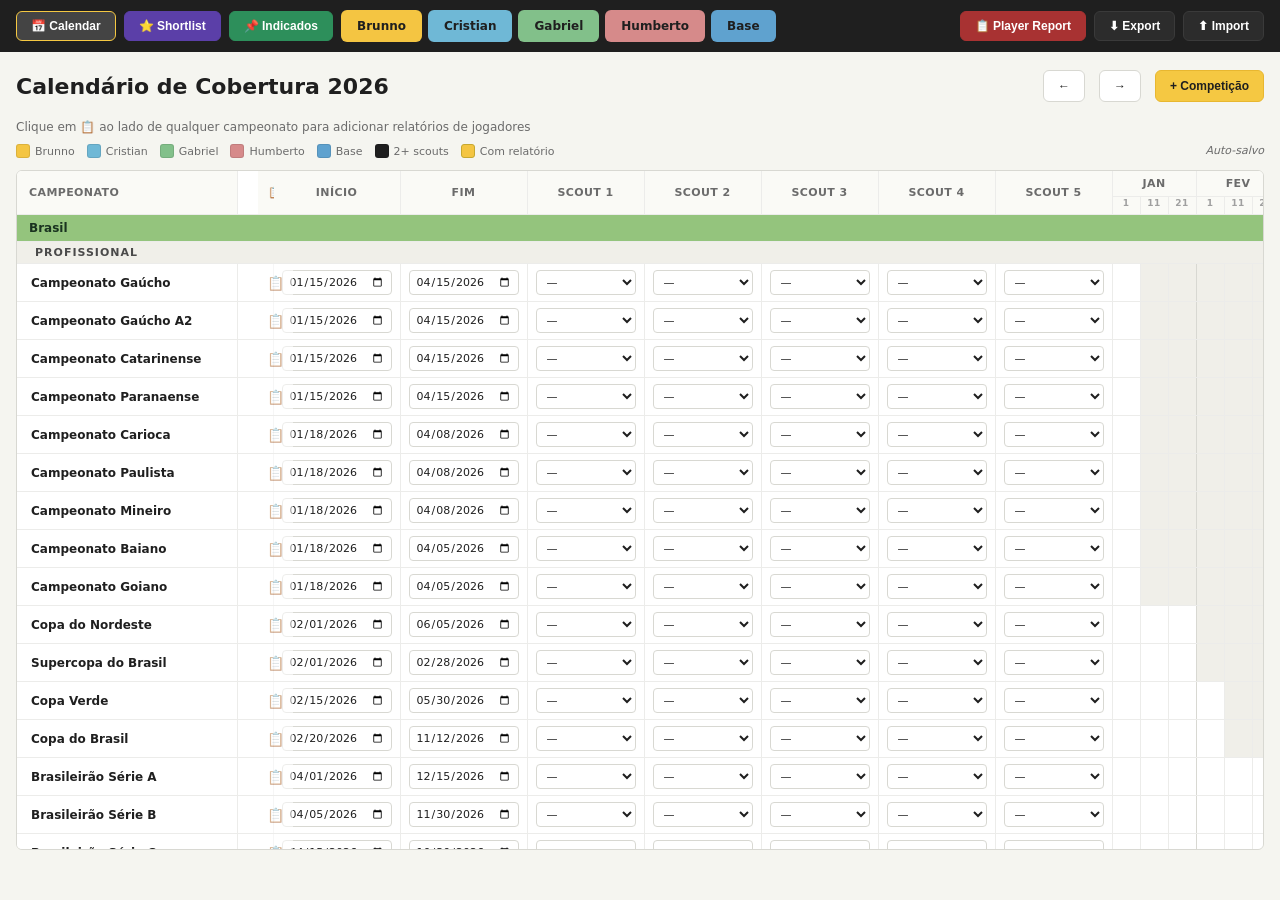
<file: index.html>
<!DOCTYPE html>
<html lang="pt-BR">
<head>
<meta charset="UTF-8">
<meta name="viewport" content="width=device-width, initial-scale=1.0">
<title>Scout System 2026 — Calendário de Cobertura</title>
<style>
  * { margin: 0; padding: 0; box-sizing: border-box; }
  :root {
    --bg: #f5f5f0;
    --paper: #ffffff;
    --ink: #1f1f1f;
    --ink-dim: #6b6b6b;
    --line: #d8d8d2;
    --line-soft: #ececea;
    --accent: #f5c842;
    --accent-2: #e8b730;
    --group-brasil: #94c47d;
    --group-base:   #6ec1a8;
    --group-sul:    #f3b97a;
    --group-mundo:  #a89bd6;
    --subhead-bg: #f0efe9;

    --sc-brunno: #f4c542;
    --sc-cristian: #6fb8d6;
    --sc-gabriel: #82c08a;
    --sc-humberto: #d68a8a;
    --sc-base: #5fa2cf;
    --sc-multi: #1f1f1f;
    --sc-report: #f4c542;
  }
  body {
    background: var(--bg);
    color: var(--ink);
    font-family: -apple-system, BlinkMacSystemFont, "Segoe UI", Roboto, system-ui, sans-serif;
    font-size: 13px;
    min-height: 100vh;
  }

  /* Top toolbar */
  .topbar {
    background: var(--ink);
    color: #fff;
    padding: 10px 16px;
    display: flex;
    align-items: center;
    gap: 8px;
    flex-wrap: wrap;
    position: sticky;
    top: 0;
    z-index: 50;
  }
  .topbar .tb-btn {
    background: #2c2c2c;
    color: #fff;
    border: 1px solid #3a3a3a;
    padding: 7px 14px;
    border-radius: 6px;
    font-size: 12px;
    font-weight: 600;
    cursor: pointer;
    display: inline-flex;
    align-items: center;
    gap: 6px;
    transition: .12s;
  }
  .topbar .tb-btn:hover { background: #3a3a3a; }
  .topbar .tb-btn.active { background: #444; border-color: var(--accent); }
  .topbar .tb-btn.shortlist { background: #5b3fa8; border-color: #5b3fa8; }
  .topbar .tb-btn.indicados { background: #2d8f5b; border-color: #2d8f5b; }
  .topbar .tb-btn.report   { background: #a83232; border-color: #a83232; }
  .topbar .scout-chip {
    padding: 7px 14px;
    border-radius: 6px;
    font-size: 12px;
    font-weight: 700;
    color: #1f1f1f;
    border: 2px solid transparent;
    cursor: pointer;
    user-select: none;
    transition: .12s;
  }
  .topbar .scout-chip.muted { opacity: .35; }
  .topbar .scout-chip:hover { transform: translateY(-1px); }
  .topbar .spacer { flex: 1; }

  /* Page header */
  .page-head {
    padding: 18px 16px 10px;
    display: flex;
    flex-wrap: wrap;
    align-items: center;
    gap: 14px;
  }
  .page-head h1 {
    font-size: 22px;
    font-weight: 800;
    margin-right: auto;
  }
  .page-head .hint {
    font-size: 12px;
    color: var(--ink-dim);
    display: block;
    width: 100%;
    margin-top: 4px;
  }
  .btn-add-comp {
    background: var(--accent);
    color: #1f1f1f;
    border: 1px solid var(--accent-2);
    padding: 8px 14px;
    border-radius: 6px;
    font-weight: 700;
    font-size: 12px;
    cursor: pointer;
  }
  .btn-add-comp:hover { background: var(--accent-2); }

  .legend {
    display: flex;
    flex-wrap: wrap;
    gap: 12px;
    font-size: 11px;
    color: var(--ink-dim);
    padding: 0 16px 12px;
  }
  .legend .item { display: inline-flex; align-items: center; gap: 5px; }
  .legend .sw {
    display: inline-block;
    width: 14px; height: 14px;
    border-radius: 3px;
    border: 1px solid rgba(0,0,0,.1);
  }
  .legend .auto { color: var(--ink-dim); font-style: italic; margin-left: auto; }

  /* Gantt table */
  .gantt-wrap {
    margin: 0 16px 20px;
    background: var(--paper);
    border: 1px solid var(--line);
    border-radius: 6px;
    overflow: auto;
    max-height: calc(100vh - 220px);
  }
  table.gantt {
    border-collapse: collapse;
    width: max-content;
    min-width: 100%;
    font-size: 12px;
  }
  table.gantt th, table.gantt td {
    border-right: 1px solid var(--line-soft);
    border-bottom: 1px solid var(--line-soft);
    padding: 6px 8px;
    vertical-align: middle;
    background: var(--paper);
  }
  table.gantt thead th {
    position: sticky;
    top: 0;
    background: #fafaf6;
    z-index: 10;
    font-weight: 700;
    color: var(--ink-dim);
    text-align: center;
    font-size: 11px;
    text-transform: uppercase;
    letter-spacing: .4px;
  }
  table.gantt thead th.col-name { text-align: left; padding-left: 12px; }
  table.gantt thead tr.periods th {
    font-size: 9px;
    color: #a0a0a0;
    text-transform: none;
    padding: 1px 0 6px;
    font-weight: 600;
  }
  .freeze { position: sticky; left: 0; background: var(--paper); z-index: 5; }
  thead th.freeze { z-index: 15; background: #fafaf6; }

  tr.group-row td {
    background: var(--group-brasil);
    color: #1a3320;
    font-weight: 800;
    font-size: 12px;
    padding: 6px 12px;
  }
  tr.group-row.g-base td { background: var(--group-base); }
  tr.group-row.g-sul td  { background: var(--group-sul); }
  tr.group-row.g-mundo td{ background: var(--group-mundo); }

  tr.subgroup-row td {
    background: var(--subhead-bg);
    font-weight: 700;
    font-size: 11px;
    color: #4a4a4a;
    padding: 4px 18px;
    text-transform: uppercase;
    letter-spacing: 1px;
  }

  tr.comp-row td.col-name {
    font-weight: 600;
    color: var(--ink);
    padding-left: 14px;
    min-width: 220px;
    max-width: 240px;
    white-space: nowrap;
    overflow: hidden;
    text-overflow: ellipsis;
    cursor: pointer;
  }
  tr.comp-row td.col-name:hover { background: #fffdf3; }
  tr.comp-row td.col-report {
    text-align: center;
    width: 36px;
    cursor: pointer;
    font-size: 14px;
    opacity: .55;
  }
  tr.comp-row td.col-report:hover { opacity: 1; background: #fff8dc; }
  tr.comp-row td.col-report.has-report { color: var(--sc-report); opacity: 1; font-weight: 700; }

  td.col-date input {
    border: 1px solid var(--line);
    background: var(--paper);
    padding: 4px 6px;
    border-radius: 4px;
    font-size: 11px;
    font-family: inherit;
    width: 110px;
    color: var(--ink);
  }
  td.col-scout select {
    border: 1px solid var(--line);
    background: var(--paper);
    padding: 4px 6px;
    border-radius: 4px;
    font-size: 11px;
    font-family: inherit;
    min-width: 100px;
    max-width: 120px;
    color: var(--ink);
  }

  td.period {
    padding: 0;
    width: 28px;
    min-width: 28px;
    max-width: 28px;
    height: 32px;
    text-align: center;
    border-right: 1px solid var(--line-soft);
  }
  td.period.month-end { border-right: 1px solid var(--line); }
  td.period.in-range {
    font-size: 10px;
    font-weight: 800;
    color: #1f1f1f;
    letter-spacing: -.3px;
  }
  td.period.in-range.multi { color: #fff; }
  td.period.in-range.empty { color: rgba(0,0,0,.25); }

  /* Modal */
  .modal-bg {
    position: fixed; inset: 0;
    background: rgba(0,0,0,.5);
    display: none;
    align-items: center;
    justify-content: center;
    z-index: 100;
    padding: 16px;
  }
  .modal-bg.open { display: flex; }
  .modal {
    background: var(--paper);
    width: 100%;
    max-width: 640px;
    max-height: 92vh;
    border-radius: 10px;
    overflow-y: auto;
    border: 1px solid var(--line);
    box-shadow: 0 20px 50px rgba(0,0,0,.3);
  }
  .modal-head {
    display: flex;
    justify-content: space-between;
    align-items: center;
    padding: 14px 18px;
    border-bottom: 1px solid var(--line);
    background: #fafaf6;
    border-radius: 10px 10px 0 0;
    position: sticky; top: 0; z-index: 2;
  }
  .modal-head h2 { font-size: 16px; font-weight: 800; }
  .modal-head .x {
    width: 32px; height: 32px;
    background: none;
    border: 1px solid var(--line);
    border-radius: 6px;
    cursor: pointer;
    font-size: 14px;
  }
  .modal-body { padding: 18px; }
  .modal-foot {
    padding: 12px 18px;
    border-top: 1px solid var(--line);
    display: flex;
    gap: 10px;
    justify-content: flex-end;
    position: sticky; bottom: 0; background: #fafaf6;
  }
  .field { margin-bottom: 12px; }
  .field label {
    display: block;
    font-size: 11px;
    font-weight: 700;
    color: var(--ink-dim);
    margin-bottom: 5px;
    text-transform: uppercase;
    letter-spacing: .6px;
  }
  .field input, .field select, .field textarea {
    width: 100%;
    background: var(--paper);
    border: 1px solid var(--line);
    color: var(--ink);
    padding: 9px 10px;
    border-radius: 5px;
    font-family: inherit;
    font-size: 13px;
    outline: none;
  }
  .field input:focus, .field select:focus, .field textarea:focus { border-color: var(--accent); }
  .field-row { display: grid; grid-template-columns: 1fr 1fr; gap: 10px; }
  @media (max-width: 500px) { .field-row { grid-template-columns: 1fr; } }
  textarea { resize: vertical; min-height: 70px; }

  .btn {
    border: 1px solid var(--line);
    background: var(--paper);
    color: var(--ink);
    padding: 8px 14px;
    border-radius: 6px;
    font-size: 12px;
    font-weight: 600;
    cursor: pointer;
  }
  .btn:hover { background: #f0efe9; }
  .btn-primary {
    background: var(--accent);
    border-color: var(--accent-2);
    color: #1f1f1f;
    font-weight: 800;
  }
  .btn-primary:hover { background: var(--accent-2); }
  .btn-danger { color: #a83232; border-color: #d6a0a0; }
  .btn-danger:hover { background: #fbe9e9; }

  .stars { display: inline-flex; gap: 2px; }
  .star { cursor: pointer; font-size: 20px; color: #d8d8d2; user-select: none; }
  .star.on { color: var(--accent); }
  .rating-row {
    display: flex;
    align-items: center;
    justify-content: space-between;
    padding: 7px 10px;
    border: 1px solid var(--line-soft);
    border-radius: 5px;
    margin-bottom: 5px;
    font-size: 12px;
  }
  .sec-title {
    font-size: 11px;
    font-weight: 800;
    color: var(--ink-dim);
    margin: 14px 0 8px;
    padding-bottom: 4px;
    border-bottom: 1px solid var(--line);
    text-transform: uppercase;
    letter-spacing: 1px;
  }

  .list-view { padding: 0 16px 30px; display: none; }
  .list-view.active { display: block; }
  .list-card {
    background: var(--paper);
    border: 1px solid var(--line);
    border-radius: 6px;
    padding: 12px 14px;
    margin-bottom: 8px;
    display: flex;
    justify-content: space-between;
    align-items: center;
    cursor: pointer;
  }
  .list-card:hover { border-color: var(--accent); background: #fffdf3; }
  .list-card .title { font-weight: 700; font-size: 14px; }
  .list-card .sub { font-size: 11px; color: var(--ink-dim); margin-top: 3px; }

  .toast {
    position: fixed;
    bottom: 20px; left: 50%;
    transform: translateX(-50%) translateY(80px);
    background: var(--ink);
    color: #fff;
    padding: 10px 18px;
    border-radius: 22px;
    font-size: 12px;
    font-weight: 600;
    z-index: 200;
    transition: .25s;
  }
  .toast.show { transform: translateX(-50%) translateY(0); }

  @media (max-width: 700px) {
    .topbar { padding: 8px 10px; }
    .topbar .tb-btn { padding: 6px 10px; font-size: 11px; }
    .topbar .scout-chip { padding: 6px 10px; font-size: 11px; }
    .page-head h1 { font-size: 18px; }
    .gantt-wrap { margin: 0 8px 16px; }
  }
</style>
</head>
<body>

<div class="topbar">
  <button class="tb-btn active" data-view="calendar">📅 Calendar</button>
  <button class="tb-btn shortlist" data-view="shortlist">⭐ Shortlist</button>
  <button class="tb-btn indicados" data-view="indicados">📌 Indicados</button>
  <span id="scout-chips" style="display:inline-flex;gap:6px;flex-wrap:wrap"></span>
  <span class="spacer"></span>
  <button class="tb-btn report" onclick="openReportModal()">📋 Player Report</button>
  <button class="tb-btn" onclick="exportData()">⬇ Export</button>
  <button class="tb-btn" onclick="document.getElementById('import-file').click()">⬆ Import</button>
  <input type="file" id="import-file" accept="application/json" style="display:none" onchange="importData(event)">
</div>

<div id="view-calendar">
  <div class="page-head">
    <h1>Calendário de Cobertura <span id="year-label">2026</span></h1>
    <button class="btn" onclick="changeYear(-1)" title="Ano anterior">←</button>
    <button class="btn" onclick="changeYear(1)" title="Próximo ano">→</button>
    <button class="btn-add-comp" onclick="openCompModal()">+ Competição</button>
    <span class="hint">Clique em <strong>📋</strong> ao lado de qualquer campeonato para adicionar relatórios de jogadores</span>
  </div>

  <div class="legend">
    <span class="item"><span class="sw" style="background:var(--sc-brunno)"></span>Brunno</span>
    <span class="item"><span class="sw" style="background:var(--sc-cristian)"></span>Cristian</span>
    <span class="item"><span class="sw" style="background:var(--sc-gabriel)"></span>Gabriel</span>
    <span class="item"><span class="sw" style="background:var(--sc-humberto)"></span>Humberto</span>
    <span class="item"><span class="sw" style="background:var(--sc-base)"></span>Base</span>
    <span class="item"><span class="sw" style="background:var(--sc-multi)"></span>2+ scouts</span>
    <span class="item"><span class="sw" style="background:var(--sc-report);border:1px solid #c6a830"></span>Com relatório</span>
    <span class="auto" id="autosave-status">Auto-salvo</span>
  </div>

  <div class="gantt-wrap" id="gantt-wrap">
    <table class="gantt" id="gantt-table"></table>
  </div>
</div>

<div class="list-view" id="view-shortlist">
  <div class="page-head"><h1>⭐ Shortlist</h1><button class="btn-add-comp" onclick="openPlayerPicker('shortlist')">+ Adicionar jogador</button></div>
  <div id="shortlist-list"></div>
</div>

<div class="list-view" id="view-indicados">
  <div class="page-head"><h1>📌 Indicados</h1><button class="btn-add-comp" onclick="openPlayerPicker('indicados')">+ Adicionar jogador</button></div>
  <div id="indicados-list"></div>
</div>

<!-- Modal: Competition -->
<div class="modal-bg" id="modal-comp">
  <div class="modal">
    <div class="modal-head">
      <h2 id="comp-title">+ Nova Competição</h2>
      <button class="x" onclick="closeModal('modal-comp')">✕</button>
    </div>
    <div class="modal-body">
      <form id="form-comp">
        <input type="hidden" id="c-id">
        <div class="field"><label>Nome *</label><input type="text" id="c-name" required></div>
        <div class="field-row">
          <div class="field">
            <label>Grupo</label>
            <select id="c-group">
              <option value="brasil">Brasil</option>
              <option value="brasil-base">Brasil — Base</option>
              <option value="sul-pro">América do Sul Pro</option>
              <option value="sul-base">América do Sul Base</option>
              <option value="mundo">Américas / Mundo</option>
              <option value="outro">Outro</option>
            </select>
          </div>
          <div class="field">
            <label>Subgrupo</label>
            <select id="c-subgroup">
              <option value="profissional">Profissional</option>
              <option value="sub-base">Sub / Base</option>
            </select>
          </div>
        </div>
        <div class="field-row">
          <div class="field"><label>Início *</label><input type="date" id="c-start" required></div>
          <div class="field"><label>Fim *</label><input type="date" id="c-end" required></div>
        </div>
        <div class="field"><label>País</label><input type="text" id="c-country" value="Brasil"></div>
      </form>
    </div>
    <div class="modal-foot">
      <button class="btn btn-danger" id="comp-del-btn" style="margin-right:auto;display:none" onclick="deleteComp()">🗑 Excluir</button>
      <button class="btn" onclick="closeModal('modal-comp')">Cancelar</button>
      <button class="btn btn-primary" onclick="saveComp()">Salvar</button>
    </div>
  </div>
</div>

<!-- Modal: Player Report -->
<div class="modal-bg" id="modal-report">
  <div class="modal">
    <div class="modal-head">
      <h2 id="report-title">📋 Novo Player Report</h2>
      <button class="x" onclick="closeModal('modal-report')">✕</button>
    </div>
    <div class="modal-body">
      <form id="form-report">
        <input type="hidden" id="r-id">

        <div class="sec-title">Identificação</div>
        <div class="field"><label>Nome do jogador *</label><input type="text" id="r-pname" required></div>
        <div class="field-row">
          <div class="field"><label>Posição</label>
            <select id="r-pos">
              <option value="">—</option>
              <option>Goleiro</option><option>Lateral Direito</option><option>Lateral Esquerdo</option>
              <option>Zagueiro</option><option>Volante</option><option>Meio-Campista</option>
              <option>Meia Ofensivo</option><option>Ponta Direita</option><option>Ponta Esquerda</option>
              <option>Segundo Atacante</option><option>Centroavante</option>
            </select>
          </div>
          <div class="field"><label>Idade</label><input type="number" id="r-age" min="14" max="50"></div>
        </div>
        <div class="field-row">
          <div class="field"><label>Clube atual</label><input type="text" id="r-club"></div>
          <div class="field"><label>Pé preferido</label>
            <select id="r-foot"><option value="">—</option><option>Direito</option><option>Esquerdo</option><option>Ambidestro</option></select>
          </div>
        </div>
        <div class="field-row">
          <div class="field"><label>Competição</label><select id="r-comp"></select></div>
          <div class="field"><label>Data da observação</label><input type="date" id="r-date"></div>
        </div>
        <div class="field-row">
          <div class="field"><label>Adversário / Jogo</label><input type="text" id="r-opp"></div>
          <div class="field"><label>Scout responsável</label><select id="r-scout"></select></div>
        </div>

        <div class="sec-title">Avaliação técnica</div>
        <div id="ratings-tec"></div>
        <div class="sec-title">Avaliação física</div>
        <div id="ratings-fis"></div>
        <div class="sec-title">Avaliação mental / tática</div>
        <div id="ratings-men"></div>

        <div class="sec-title">Parecer</div>
        <div class="field"><label>Recomendação</label>
          <select id="r-reco">
            <option>Acompanhar</option>
            <option>Considerar contratação</option>
            <option>Contratar com prioridade</option>
            <option>Descartar</option>
          </select>
        </div>
        <div class="field"><label>Pontos fortes</label><textarea id="r-strong"></textarea></div>
        <div class="field"><label>Pontos a melhorar</label><textarea id="r-weak"></textarea></div>
        <div class="field"><label>Observações gerais</label><textarea id="r-notes"></textarea></div>
        <div class="field-row">
          <div class="field"><label><input type="checkbox" id="r-shortlist" style="width:auto;margin-right:6px">Adicionar ao Shortlist</label></div>
          <div class="field"><label><input type="checkbox" id="r-indicados" style="width:auto;margin-right:6px">Adicionar aos Indicados</label></div>
        </div>
      </form>
    </div>
    <div class="modal-foot">
      <button class="btn btn-danger" id="report-del-btn" style="margin-right:auto;display:none" onclick="deleteReport()">🗑 Excluir</button>
      <button class="btn" onclick="closeModal('modal-report')">Cancelar</button>
      <button class="btn btn-primary" onclick="saveReport()">Salvar relatório</button>
    </div>
  </div>
</div>

<!-- Modal: Reports list per competition -->
<div class="modal-bg" id="modal-reports-comp">
  <div class="modal">
    <div class="modal-head">
      <h2 id="rc-title">📋 Relatórios</h2>
      <button class="x" onclick="closeModal('modal-reports-comp')">✕</button>
    </div>
    <div class="modal-body">
      <div id="rc-list"></div>
      <button class="btn btn-primary" style="width:100%;margin-top:10px" id="rc-add">+ Novo relatório nesta competição</button>
    </div>
  </div>
</div>

<!-- Modal: Player picker -->
<div class="modal-bg" id="modal-picker">
  <div class="modal">
    <div class="modal-head">
      <h2 id="pk-title">Selecionar jogador</h2>
      <button class="x" onclick="closeModal('modal-picker')">✕</button>
    </div>
    <div class="modal-body">
      <input type="text" id="pk-search" placeholder="Buscar jogador..." style="width:100%;padding:9px;border:1px solid var(--line);border-radius:5px;margin-bottom:12px">
      <div id="pk-list"></div>
    </div>
  </div>
</div>

<div class="toast" id="toast"></div>

<script>
const SCOUTS_DEFAULT = [
  { id: 'brunno',   name: 'Brunno',   color: 'var(--sc-brunno)',   initial: 'B' },
  { id: 'cristian', name: 'Cristian', color: 'var(--sc-cristian)', initial: 'C' },
  { id: 'gabriel',  name: 'Gabriel',  color: 'var(--sc-gabriel)',  initial: 'G' },
  { id: 'humberto', name: 'Humberto', color: 'var(--sc-humberto)', initial: 'H' },
  { id: 'base',     name: 'Base',     color: 'var(--sc-base)',     initial: 'X' }
];
const MONTHS = ['Jan','Fev','Mar','Abr','Mai','Jun','Jul','Ago','Set','Out','Nov','Dez'];
const PERIOD_LABELS = ['1','11','21'];
const TOTAL_PERIODS = 36;
const GROUPS = [
  { id: 'brasil',      label: 'Brasil',                cls: '' },
  { id: 'brasil-base', label: 'Brasil — Base',         cls: 'g-base' },
  { id: 'sul-pro',     label: 'América do Sul Pro',    cls: 'g-sul' },
  { id: 'sul-base',    label: 'América do Sul Base',   cls: 'g-sul' },
  { id: 'mundo',       label: 'Américas / Mundo',      cls: 'g-mundo' },
  { id: 'outro',       label: 'Outro',                 cls: '' }
];
const SUBGROUPS = { 'profissional':'Profissional', 'sub-base':'Sub / Base' };
const RATING_TEC = ['Passe','Drible','Finalização','Cabeceio','Cruzamento','Domínio','Controle de bola'];
const RATING_FIS = ['Velocidade','Aceleração','Resistência','Força','Salto'];
const RATING_MEN = ['Visão de jogo','Inteligência tática','Liderança','Posicionamento'];

function seedCompetitions(year) {
  const Y = year;
  const d = (m, day) => Y + '-' + String(m).padStart(2,'0') + '-' + String(day).padStart(2,'0');
  const list = [
    { name:'Brasileirão Série A',   group:'brasil', subgroup:'profissional', start:d(4,1),  end:d(12,15) },
    { name:'Brasileirão Série B',   group:'brasil', subgroup:'profissional', start:d(4,5),  end:d(11,30) },
    { name:'Brasileirão Série C',   group:'brasil', subgroup:'profissional', start:d(4,15), end:d(10,30) },
    { name:'Brasileirão Série D',   group:'brasil', subgroup:'profissional', start:d(4,20), end:d(9,30) },
    { name:'Campeonato Gaúcho',     group:'brasil', subgroup:'profissional', start:d(1,15), end:d(4,15) },
    { name:'Campeonato Gaúcho A2',  group:'brasil', subgroup:'profissional', start:d(1,15), end:d(4,15) },
    { name:'Campeonato Catarinense',group:'brasil', subgroup:'profissional', start:d(1,15), end:d(4,15) },
    { name:'Campeonato Paranaense', group:'brasil', subgroup:'profissional', start:d(1,15), end:d(4,15) },
    { name:'Campeonato Carioca',    group:'brasil', subgroup:'profissional', start:d(1,18), end:d(4,8) },
    { name:'Campeonato Paulista',   group:'brasil', subgroup:'profissional', start:d(1,18), end:d(4,8) },
    { name:'Campeonato Mineiro',    group:'brasil', subgroup:'profissional', start:d(1,18), end:d(4,8) },
    { name:'Campeonato Baiano',     group:'brasil', subgroup:'profissional', start:d(1,18), end:d(4,5) },
    { name:'Campeonato Goiano',     group:'brasil', subgroup:'profissional', start:d(1,18), end:d(4,5) },
    { name:'Copa Verde',            group:'brasil', subgroup:'profissional', start:d(2,15), end:d(5,30) },
    { name:'Copa do Nordeste',      group:'brasil', subgroup:'profissional', start:d(2,1),  end:d(6,5) },
    { name:'Copa do Brasil',        group:'brasil', subgroup:'profissional', start:d(2,20), end:d(11,12) },
    { name:'Supercopa do Brasil',   group:'brasil', subgroup:'profissional', start:d(2,1),  end:d(2,28) },
    { name:'Brasileirão U20 Série A', group:'brasil-base', subgroup:'sub-base', start:d(3,1),  end:d(10,30) },
    { name:'Brasileirão U20 Série B', group:'brasil-base', subgroup:'sub-base', start:d(4,1),  end:d(10,15) },
    { name:'Copa do Brasil U20',      group:'brasil-base', subgroup:'sub-base', start:d(2,15), end:d(9,30) },
    { name:'Copa São Paulo U20',      group:'brasil-base', subgroup:'sub-base', start:d(1,2),  end:d(1,25) },
    { name:'Brasileirão U17',         group:'brasil-base', subgroup:'sub-base', start:d(3,15), end:d(11,15) },
    { name:'Libertadores',          group:'sul-pro', subgroup:'profissional', start:d(2,1),  end:d(11,30) },
    { name:'Sul-Americana',         group:'sul-pro', subgroup:'profissional', start:d(3,1),  end:d(11,15) },
    { name:'Recopa Sul-Americana',  group:'sul-pro', subgroup:'profissional', start:d(2,15), end:d(3,15) },
    { name:'Libertadores U20',      group:'sul-base', subgroup:'sub-base', start:d(9,1),  end:d(10,15) },
    { name:'Sul-Americano U20',     group:'sul-base', subgroup:'sub-base', start:d(1,20), end:d(2,15) },
    { name:'Mundial de Clubes',     group:'mundo',  subgroup:'profissional', start:d(6,15), end:d(7,15) },
    { name:'Copa do Mundo Sub-20',  group:'mundo',  subgroup:'sub-base',     start:d(9,15), end:d(10,15) }
  ];
  return list.map(function(c, i) {
    return Object.assign({}, c, {
      id: 'seed_' + i + '_' + Math.random().toString(36).slice(2,7),
      scouts: ['','','','','']
    });
  });
}

const KEY = 'scoutsys_v2';
function loadState() {
  try {
    const raw = localStorage.getItem(KEY);
    if (raw) return JSON.parse(raw);
  } catch(e) {}
  const year = new Date().getFullYear();
  return {
    year: year,
    scouts: SCOUTS_DEFAULT.slice(),
    activeScouts: SCOUTS_DEFAULT.map(function(s){return s.id;}),
    competitions: seedCompetitions(year),
    reports: [],
    shortlist: [],
    indicados: []
  };
}
function saveState() {
  localStorage.setItem(KEY, JSON.stringify(state));
  flashAutosave();
}

let state = loadState();
let editing = { comp: null, report: null, pickerTarget: null };

function uid(){ return Date.now().toString(36) + Math.random().toString(36).slice(2,7); }
function escapeHtml(s){ return String(s == null ? '' : s).replace(/[&<>"']/g, function(c){return {'&':'&amp;','<':'&lt;','>':'&gt;','"':'&quot;',"'":'&#39;'}[c];}); }
function fmtDate(s){ if(!s) return '—'; const d = new Date(s); return isNaN(d) ? s : d.toLocaleDateString('pt-BR'); }
function toast(msg){
  const t = document.getElementById('toast');
  t.textContent = msg;
  t.classList.add('show');
  clearTimeout(t._h);
  t._h = setTimeout(function(){ t.classList.remove('show'); }, 2000);
}
function flashAutosave(){
  const el = document.getElementById('autosave-status');
  if(!el) return;
  el.textContent = '✓ Salvo';
  el.style.color = '#2d8f5b';
  clearTimeout(flashAutosave._h);
  flashAutosave._h = setTimeout(function(){
    el.textContent = 'Auto-salvo';
    el.style.color = '';
  }, 1200);
}
function openModal(id){ document.getElementById(id).classList.add('open'); }
function closeModal(id){ document.getElementById(id).classList.remove('open'); }

function periodToDayRange(periodIdx, year) {
  const month = Math.floor(periodIdx / 3);
  const sub = periodIdx % 3;
  const firstDay = sub === 0 ? 1 : sub === 1 ? 11 : 21;
  const start = new Date(year, month, firstDay);
  let end;
  if (sub < 2) {
    end = new Date(year, month, firstDay + 9);
  } else {
    end = new Date(year, month + 1, 0);
  }
  return { start: start, end: end };
}
function dateOverlap(s1, e1, s2, e2) {
  return s1 <= e2 && s2 <= e1;
}
function parseDate(str) {
  if (!str) return null;
  const d = new Date(str + 'T00:00:00');
  return isNaN(d) ? null : d;
}

function renderScoutChips() {
  const c = document.getElementById('scout-chips');
  c.innerHTML = state.scouts.map(function(s) {
    const active = state.activeScouts.indexOf(s.id) >= 0;
    return '<span class="scout-chip ' + (active ? '' : 'muted') + '" ' +
           'style="background:' + s.color + '" ' +
           'data-scout="' + s.id + '">' + escapeHtml(s.name) + '</span>';
  }).join('');
  c.querySelectorAll('.scout-chip').forEach(function(el) {
    el.addEventListener('click', function() {
      const id = el.dataset.scout;
      const i = state.activeScouts.indexOf(id);
      if (i >= 0) state.activeScouts.splice(i, 1);
      else state.activeScouts.push(id);
      saveState();
      renderScoutChips();
      renderGantt();
    });
  });
}

function renderGantt() {
  document.getElementById('year-label').textContent = state.year;

  const t = document.getElementById('gantt-table');
  let head = '<thead><tr>' +
    '<th rowspan="2" class="col-name freeze">Campeonato</th>' +
    '<th rowspan="2" class="freeze" style="left:240px">📋</th>' +
    '<th rowspan="2">Início</th>' +
    '<th rowspan="2">Fim</th>' +
    '<th rowspan="2">Scout 1</th>' +
    '<th rowspan="2">Scout 2</th>' +
    '<th rowspan="2">Scout 3</th>' +
    '<th rowspan="2">Scout 4</th>' +
    '<th rowspan="2">Scout 5</th>' +
    MONTHS.map(function(m){return '<th colspan="3">' + m + '</th>';}).join('') +
    '</tr><tr class="periods">' +
    MONTHS.map(function(){return PERIOD_LABELS.map(function(p){return '<th>'+p+'</th>';}).join('');}).join('') +
    '</tr></thead>';

  const byGroup = {};
  GROUPS.forEach(function(g) { byGroup[g.id] = { profissional: [], 'sub-base': [] }; });
  state.competitions.forEach(function(c) {
    if (!byGroup[c.group]) byGroup[c.group] = { profissional: [], 'sub-base': [] };
    if (!byGroup[c.group][c.subgroup]) byGroup[c.group][c.subgroup] = [];
    byGroup[c.group][c.subgroup].push(c);
  });

  let body = '<tbody>';
  GROUPS.forEach(function(g) {
    const sub = byGroup[g.id];
    const total = (sub.profissional ? sub.profissional.length : 0) + (sub['sub-base'] ? sub['sub-base'].length : 0);
    if (total === 0) return;
    body += '<tr class="group-row ' + g.cls + '"><td colspan="' + (9 + TOTAL_PERIODS) + '">' + escapeHtml(g.label) + '</td></tr>';
    ['profissional','sub-base'].forEach(function(sg) {
      const items = sub[sg] || [];
      if (!items.length) return;
      body += '<tr class="subgroup-row"><td colspan="' + (9 + TOTAL_PERIODS) + '">' + SUBGROUPS[sg] + '</td></tr>';
      items.sort(function(a,b){ return (a.start||'').localeCompare(b.start||''); });
      items.forEach(function(c) { body += renderCompRow(c); });
    });
  });
  body += '</tbody>';

  t.innerHTML = head + body;

  t.querySelectorAll('input[data-comp-field]').forEach(function(el) {
    el.addEventListener('change', function() {
      const c = state.competitions.find(function(x){ return x.id === el.dataset.id; });
      if (!c) return;
      c[el.dataset.compField] = el.value;
      saveState();
      renderGantt();
    });
  });
  t.querySelectorAll('select[data-comp-scout]').forEach(function(el) {
    el.addEventListener('change', function() {
      const c = state.competitions.find(function(x){ return x.id === el.dataset.id; });
      if (!c) return;
      c.scouts[+el.dataset.compScout] = el.value;
      saveState();
      renderGantt();
    });
  });
  t.querySelectorAll('td.col-name[data-id]').forEach(function(el) {
    el.addEventListener('click', function(){ openCompModal(el.dataset.id); });
  });
  t.querySelectorAll('td.col-report[data-id]').forEach(function(el) {
    el.addEventListener('click', function(){ openCompReports(el.dataset.id); });
  });
}

function renderCompRow(c) {
  const compStart = parseDate(c.start);
  const compEnd = parseDate(c.end);
  const reports = state.reports.filter(function(r){ return r.compId === c.id; });
  const hasReport = reports.length > 0;
  const visibleScouts = c.scouts.filter(function(s){ return s && state.activeScouts.indexOf(s) >= 0; });

  let cells = '';
  for (let p = 0; p < TOTAL_PERIODS; p++) {
    const range = periodToDayRange(p, state.year);
    const overlaps = compStart && compEnd && dateOverlap(compStart, compEnd, range.start, range.end);
    const monthEnd = (p % 3 === 2) ? 'month-end' : '';
    if (!overlaps) {
      cells += '<td class="period ' + monthEnd + '"></td>';
      continue;
    }
    let bg = '#e8e8e2';
    let label = '';
    let cls = 'in-range empty';
    if (visibleScouts.length === 0) {
      bg = c.scouts.some(function(s){return s;}) ? '#f5f5f0' : '#f0efe9';
      cls = 'in-range empty';
    } else if (visibleScouts.length === 1) {
      const s = state.scouts.find(function(x){ return x.id === visibleScouts[0]; });
      bg = s ? s.color : '#ccc';
      label = s ? s.initial : '';
      cls = 'in-range';
    } else {
      bg = 'var(--sc-multi)';
      label = visibleScouts.map(function(id){
        const s = state.scouts.find(function(x){return x.id===id;});
        return s ? s.initial : '';
      }).join('');
      cls = 'in-range multi';
    }
    cells += '<td class="period ' + cls + ' ' + monthEnd + '" style="background:' + bg + '">' + escapeHtml(label) + '</td>';
  }

  const scoutOpts = function(selected) {
    return '<option value="">—</option>' +
      state.scouts.map(function(s){
        return '<option value="' + s.id + '"' + (selected === s.id ? ' selected' : '') + '>' + escapeHtml(s.name) + '</option>';
      }).join('');
  };

  return '<tr class="comp-row">' +
    '<td class="col-name freeze" data-id="' + c.id + '" title="Editar competição">' + escapeHtml(c.name) + '</td>' +
    '<td class="col-report freeze ' + (hasReport ? 'has-report' : '') + '" data-id="' + c.id + '" style="left:240px" title="Relatórios (' + reports.length + ')">📋' + (reports.length ? '<sup style="font-size:9px">'+reports.length+'</sup>' : '') + '</td>' +
    '<td class="col-date"><input type="date" value="' + (c.start||'') + '" data-id="' + c.id + '" data-comp-field="start"></td>' +
    '<td class="col-date"><input type="date" value="' + (c.end||'') + '" data-id="' + c.id + '" data-comp-field="end"></td>' +
    [0,1,2,3,4].map(function(i){
      return '<td class="col-scout"><select data-id="' + c.id + '" data-comp-scout="' + i + '">' + scoutOpts(c.scouts[i]) + '</select></td>';
    }).join('') +
    cells +
    '</tr>';
}

function openCompModal(id) {
  editing.comp = id || null;
  document.getElementById('form-comp').reset();
  document.getElementById('comp-del-btn').style.display = id ? '' : 'none';
  if (id) {
    const c = state.competitions.find(function(x){ return x.id === id; });
    if (!c) return;
    document.getElementById('comp-title').textContent = '✎ Editar Competição';
    document.getElementById('c-id').value = c.id;
    document.getElementById('c-name').value = c.name || '';
    document.getElementById('c-group').value = c.group || 'brasil';
    document.getElementById('c-subgroup').value = c.subgroup || 'profissional';
    document.getElementById('c-start').value = c.start || '';
    document.getElementById('c-end').value = c.end || '';
    document.getElementById('c-country').value = c.country || 'Brasil';
  } else {
    document.getElementById('comp-title').textContent = '+ Nova Competição';
  }
  openModal('modal-comp');
}

function saveComp() {
  const name = document.getElementById('c-name').value.trim();
  const start = document.getElementById('c-start').value;
  const end = document.getElementById('c-end').value;
  if (!name) { toast('Nome obrigatório'); return; }
  if (!start || !end) { toast('Datas obrigatórias'); return; }

  if (editing.comp) {
    const c = state.competitions.find(function(x){ return x.id === editing.comp; });
    if (!c) return;
    c.name = name;
    c.group = document.getElementById('c-group').value;
    c.subgroup = document.getElementById('c-subgroup').value;
    c.start = start;
    c.end = end;
    c.country = document.getElementById('c-country').value.trim();
    toast('Competição atualizada');
  } else {
    state.competitions.push({
      id: uid(),
      name: name, start: start, end: end,
      group: document.getElementById('c-group').value,
      subgroup: document.getElementById('c-subgroup').value,
      country: document.getElementById('c-country').value.trim(),
      scouts: ['','','','','']
    });
    toast('Competição adicionada');
  }
  saveState();
  closeModal('modal-comp');
  renderGantt();
}

function deleteComp() {
  if (!editing.comp) return;
  if (!confirm('Excluir esta competição? Relatórios vinculados não serão excluídos.')) return;
  state.competitions = state.competitions.filter(function(c){ return c.id !== editing.comp; });
  saveState();
  closeModal('modal-comp');
  renderGantt();
  toast('Excluída');
}

function openCompReports(compId) {
  const c = state.competitions.find(function(x){ return x.id === compId; });
  if (!c) return;
  const reports = state.reports.filter(function(r){ return r.compId === compId; });
  document.getElementById('rc-title').textContent = '📋 ' + c.name;
  const list = document.getElementById('rc-list');
  if (!reports.length) {
    list.innerHTML = '<p style="color:var(--ink-dim);font-size:13px;padding:14px 0">Nenhum relatório ainda nesta competição.</p>';
  } else {
    list.innerHTML = reports.map(function(r) {
      return '<div class="list-card" data-rid="' + r.id + '">' +
        '<div><div class="title">' + escapeHtml(r.playerName) + '</div>' +
        '<div class="sub">' + escapeHtml(r.position || '') + (r.age ? ' · '+r.age+' anos' : '') + ' · ' + fmtDate(r.date) + ' · ' + escapeHtml(r.recommendation || '') + '</div></div>' +
        '<div style="font-size:18px">›</div></div>';
    }).join('');
    list.querySelectorAll('.list-card').forEach(function(el) {
      el.addEventListener('click', function() {
        closeModal('modal-reports-comp');
        openReportModal(el.dataset.rid);
      });
    });
  }
  document.getElementById('rc-add').onclick = function() {
    closeModal('modal-reports-comp');
    openReportModal(null, compId);
  };
  openModal('modal-reports-comp');
}

function buildRatings(containerId, labels, values) {
  values = values || {};
  const c = document.getElementById(containerId);
  c.innerHTML = labels.map(function(l) {
    const v = values[l] || 0;
    return '<div class="rating-row"><span>' + l + '</span>' +
      '<span class="stars" data-key="' + l + '">' +
      [1,2,3,4,5].map(function(i){ return '<span class="star ' + (i<=v?'on':'') + '" data-v="' + i + '">★</span>'; }).join('') +
      '</span></div>';
  }).join('');
  c.querySelectorAll('.stars').forEach(function(g) {
    g.addEventListener('click', function(e) {
      if (!e.target.classList.contains('star')) return;
      const v = +e.target.dataset.v;
      g.querySelectorAll('.star').forEach(function(s){ s.classList.toggle('on', +s.dataset.v <= v); });
      g.dataset.value = v;
    });
  });
}
function readRatings(containerId) {
  const out = {};
  document.querySelectorAll('#' + containerId + ' .stars').forEach(function(g) {
    const v = g.dataset.value !== undefined ? +g.dataset.value : g.querySelectorAll('.star.on').length;
    out[g.dataset.key] = v;
  });
  return out;
}

function openReportModal(reportId, preselectComp) {
  editing.report = reportId || null;
  const form = document.getElementById('form-report');
  form.reset();
  document.getElementById('report-del-btn').style.display = reportId ? '' : 'none';
  const compSel = document.getElementById('r-comp');
  compSel.innerHTML = '<option value="">—</option>' +
    state.competitions.slice().sort(function(a,b){return a.name.localeCompare(b.name);})
      .map(function(c){ return '<option value="' + c.id + '">' + escapeHtml(c.name) + '</option>'; }).join('');
  const scoutSel = document.getElementById('r-scout');
  scoutSel.innerHTML = '<option value="">—</option>' +
    state.scouts.map(function(s){ return '<option value="' + s.id + '">' + escapeHtml(s.name) + '</option>'; }).join('');

  let ratings = { tec:{}, fis:{}, men:{} };

  if (reportId) {
    const r = state.reports.find(function(x){ return x.id === reportId; });
    if (!r) return;
    document.getElementById('report-title').textContent = '✎ Editar Player Report';
    document.getElementById('r-id').value = r.id;
    document.getElementById('r-pname').value = r.playerName || '';
    document.getElementById('r-pos').value = r.position || '';
    document.getElementById('r-age').value = r.age || '';
    document.getElementById('r-club').value = r.club || '';
    document.getElementById('r-foot').value = r.foot || '';
    compSel.value = r.compId || '';
    document.getElementById('r-date').value = r.date || '';
    document.getElementById('r-opp').value = r.opponent || '';
    scoutSel.value = r.scoutId || '';
    document.getElementById('r-reco').value = r.recommendation || 'Acompanhar';
    document.getElementById('r-strong').value = r.strengths || '';
    document.getElementById('r-weak').value = r.weak || '';
    document.getElementById('r-notes').value = r.notes || '';
    document.getElementById('r-shortlist').checked = state.shortlist.indexOf(r.playerKey) >= 0;
    document.getElementById('r-indicados').checked = state.indicados.indexOf(r.playerKey) >= 0;
    ratings = r.ratings || ratings;
  } else {
    document.getElementById('report-title').textContent = '📋 Novo Player Report';
    document.getElementById('r-date').value = new Date().toISOString().split('T')[0];
    if (preselectComp) compSel.value = preselectComp;
  }
  buildRatings('ratings-tec', RATING_TEC, ratings.tec || {});
  buildRatings('ratings-fis', RATING_FIS, ratings.fis || {});
  buildRatings('ratings-men', RATING_MEN, ratings.men || {});
  openModal('modal-report');
}

function saveReport() {
  const name = document.getElementById('r-pname').value.trim();
  if (!name) { toast('Nome do jogador obrigatório'); return; }
  const playerKey = name.toLowerCase().replace(/\s+/g, '_');
  const data = {
    id: editing.report || uid(),
    playerName: name,
    playerKey: playerKey,
    position: document.getElementById('r-pos').value,
    age: document.getElementById('r-age').value,
    club: document.getElementById('r-club').value.trim(),
    foot: document.getElementById('r-foot').value,
    compId: document.getElementById('r-comp').value,
    date: document.getElementById('r-date').value,
    opponent: document.getElementById('r-opp').value.trim(),
    scoutId: document.getElementById('r-scout').value,
    recommendation: document.getElementById('r-reco').value,
    strengths: document.getElementById('r-strong').value.trim(),
    weak: document.getElementById('r-weak').value.trim(),
    notes: document.getElementById('r-notes').value.trim(),
    ratings: {
      tec: readRatings('ratings-tec'),
      fis: readRatings('ratings-fis'),
      men: readRatings('ratings-men')
    },
    updatedAt: Date.now()
  };
  if (editing.report) {
    const idx = state.reports.findIndex(function(r){ return r.id === editing.report; });
    state.reports[idx] = Object.assign({}, state.reports[idx], data);
    toast('Relatório atualizado');
  } else {
    data.createdAt = Date.now();
    state.reports.push(data);
    toast('Relatório salvo');
  }
  const toShort = document.getElementById('r-shortlist').checked;
  const toInd = document.getElementById('r-indicados').checked;
  if (toShort && state.shortlist.indexOf(playerKey) < 0) state.shortlist.push(playerKey);
  if (!toShort) state.shortlist = state.shortlist.filter(function(k){ return k !== playerKey; });
  if (toInd && state.indicados.indexOf(playerKey) < 0) state.indicados.push(playerKey);
  if (!toInd) state.indicados = state.indicados.filter(function(k){ return k !== playerKey; });

  saveState();
  closeModal('modal-report');
  renderGantt();
  renderShortlist();
  renderIndicados();
}

function deleteReport() {
  if (!editing.report) return;
  if (!confirm('Excluir este relatório?')) return;
  state.reports = state.reports.filter(function(r){ return r.id !== editing.report; });
  saveState();
  closeModal('modal-report');
  renderGantt();
  toast('Relatório excluído');
}

function renderListView(target) {
  const keys = state[target];
  const reports = state.reports;
  const el = document.getElementById(target + '-list');
  if (!keys.length) {
    el.innerHTML = '<p style="color:var(--ink-dim);padding:30px 0;text-align:center">Nenhum jogador no ' + (target==='shortlist'?'Shortlist':'Indicados') + '.</p>';
    return;
  }
  el.innerHTML = keys.map(function(k) {
    const reps = reports.filter(function(r){ return r.playerKey === k; });
    const latest = reps.sort(function(a,b){ return (b.createdAt||0) - (a.createdAt||0); })[0];
    const name = latest ? latest.playerName : k;
    return '<div class="list-card" onclick="openLatestReport(\'' + k + '\')">' +
      '<div><div class="title">' + escapeHtml(name) + '</div>' +
      '<div class="sub">' + (latest ? escapeHtml(latest.position||'') + ' · ' + escapeHtml(latest.club||'') + ' · ' + reps.length + ' relatório(s)' : 'Sem relatórios ainda') + '</div></div>' +
      '<button class="btn btn-danger" onclick="event.stopPropagation();removeFromList(\'' + target + '\',\'' + k + '\')">Remover</button></div>';
  }).join('');
}
function renderShortlist(){ renderListView('shortlist'); }
function renderIndicados(){ renderListView('indicados'); }
function removeFromList(target, key) {
  state[target] = state[target].filter(function(k){ return k !== key; });
  saveState();
  renderShortlist(); renderIndicados();
}
function openLatestReport(playerKey) {
  const reps = state.reports.filter(function(r){ return r.playerKey === playerKey; })
    .sort(function(a,b){ return (b.createdAt||0) - (a.createdAt||0); });
  if (reps[0]) openReportModal(reps[0].id);
  else toast('Sem relatórios para este jogador');
}

function openPlayerPicker(target) {
  editing.pickerTarget = target;
  document.getElementById('pk-title').textContent = 'Adicionar ao ' + (target==='shortlist' ? 'Shortlist' : 'Indicados');
  document.getElementById('pk-search').value = '';
  renderPicker('');
  openModal('modal-picker');
}
function renderPicker(q) {
  const seen = {};
  const players = [];
  state.reports.forEach(function(r) {
    if (!seen[r.playerKey]) {
      seen[r.playerKey] = true;
      players.push({ key: r.playerKey, name: r.playerName, position: r.position, club: r.club });
    }
  });
  const filtered = q ? players.filter(function(p){ return p.name.toLowerCase().indexOf(q.toLowerCase()) >= 0; }) : players;
  const el = document.getElementById('pk-list');
  if (!filtered.length) {
    el.innerHTML = '<p style="color:var(--ink-dim);padding:14px;text-align:center">Nenhum jogador. Crie um Player Report primeiro.</p>';
    return;
  }
  el.innerHTML = filtered.map(function(p) {
    return '<div class="list-card" onclick="pickPlayer(\'' + p.key + '\')">' +
      '<div><div class="title">' + escapeHtml(p.name) + '</div>' +
      '<div class="sub">' + escapeHtml(p.position||'') + (p.club ? ' · ' + escapeHtml(p.club) : '') + '</div></div><div>+</div></div>';
  }).join('');
}
function pickPlayer(key) {
  const t = editing.pickerTarget;
  if (state[t].indexOf(key) < 0) state[t].push(key);
  saveState();
  closeModal('modal-picker');
  renderShortlist(); renderIndicados();
  toast('Adicionado');
}
document.getElementById('pk-search').addEventListener('input', function(e){ renderPicker(e.target.value); });

document.querySelectorAll('.topbar .tb-btn[data-view]').forEach(function(b) {
  b.addEventListener('click', function() {
    document.querySelectorAll('.topbar .tb-btn[data-view]').forEach(function(x){ x.classList.remove('active'); });
    b.classList.add('active');
    const v = b.dataset.view;
    document.getElementById('view-calendar').style.display = v === 'calendar' ? '' : 'none';
    document.getElementById('view-shortlist').classList.toggle('active', v === 'shortlist');
    document.getElementById('view-indicados').classList.toggle('active', v === 'indicados');
    if (v === 'shortlist') renderShortlist();
    if (v === 'indicados') renderIndicados();
  });
});

function changeYear(delta) {
  state.year += delta;
  saveState();
  renderGantt();
}

function exportData() {
  const data = JSON.stringify(state, null, 2);
  const blob = new Blob([data], { type:'application/json' });
  const url = URL.createObjectURL(blob);
  const a = document.createElement('a');
  a.href = url;
  a.download = 'scout-system-' + state.year + '-' + new Date().toISOString().split('T')[0] + '.json';
  a.click();
  URL.revokeObjectURL(url);
  toast('Exportado');
}
function importData(ev) {
  const f = ev.target.files[0];
  if (!f) return;
  const reader = new FileReader();
  reader.onload = function(e) {
    try {
      const data = JSON.parse(e.target.result);
      if (!data.competitions) throw new Error();
      if (!confirm('Isso substituirá todos os dados atuais. Continuar?')) return;
      state = Object.assign({
        year: new Date().getFullYear(),
        scouts: SCOUTS_DEFAULT.slice(),
        activeScouts: SCOUTS_DEFAULT.map(function(s){return s.id;}),
        competitions: [],
        reports: [],
        shortlist: [],
        indicados: []
      }, data);
      saveState();
      renderScoutChips();
      renderGantt();
      renderShortlist();
      renderIndicados();
      toast('Importado');
    } catch(err) {
      toast('Arquivo inválido');
    }
  };
  reader.readAsText(f);
  ev.target.value = '';
}

renderScoutChips();
renderGantt();
renderShortlist();
renderIndicados();
</script>
</body>
</html>
</file>
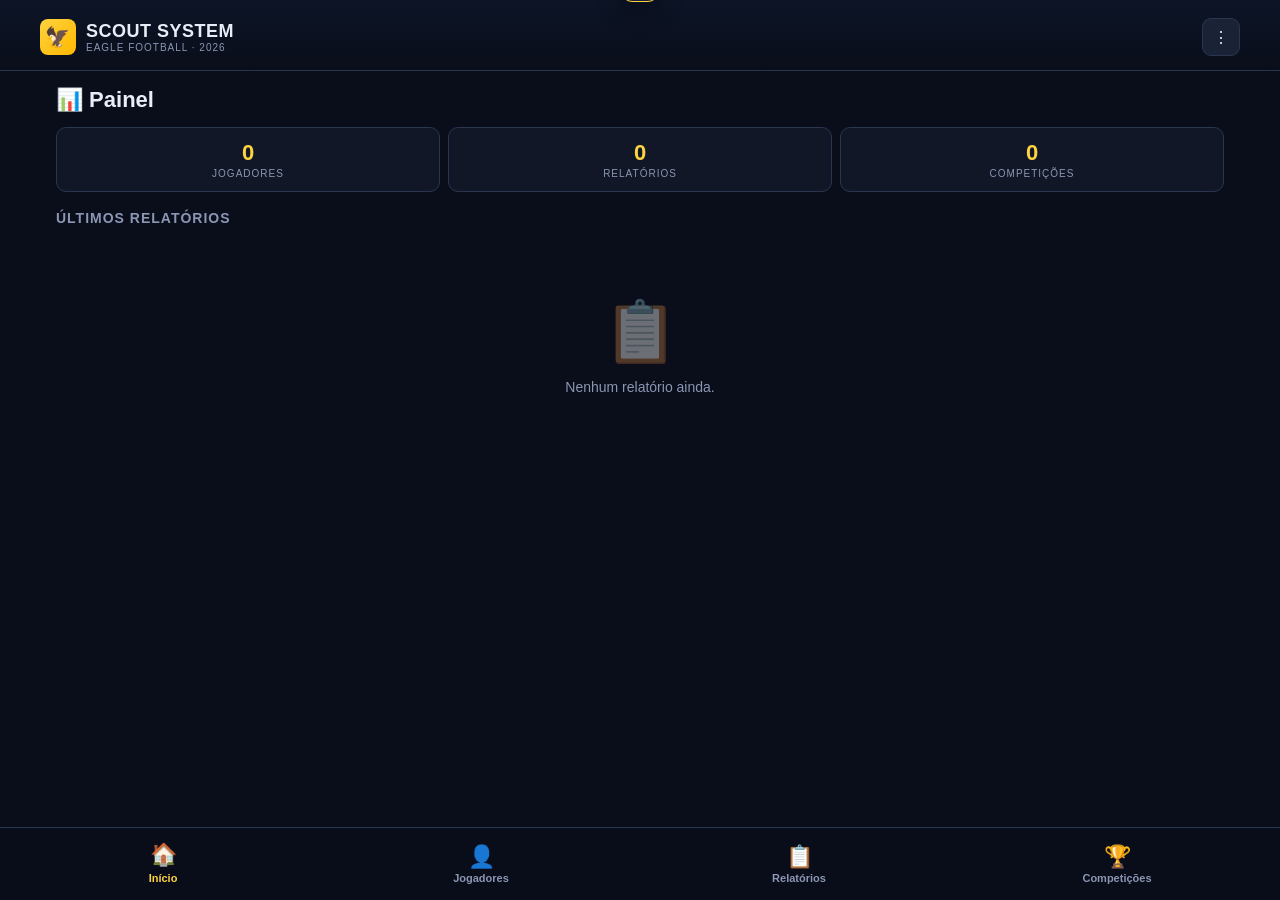
<file: scout-system.html>
<!DOCTYPE html>
<html lang="pt-BR">
<head>
<meta charset="UTF-8">
<meta name="viewport" content="width=device-width, initial-scale=1.0, maximum-scale=1.0, user-scalable=no">
<meta name="theme-color" content="#0a0e1a">
<title>Scout System 2026</title>
<style>
  * { margin: 0; padding: 0; box-sizing: border-box; -webkit-tap-highlight-color: transparent; }
  :root {
    --bg: #0a0e1a;
    --bg-2: #111726;
    --bg-3: #1a2236;
    --bg-4: #232d44;
    --border: #2a3550;
    --text: #e8edf7;
    --text-dim: #8a96b3;
    --accent: #ffd23f;
    --accent-2: #ffb800;
    --green: #22c55e;
    --red: #ef4444;
    --blue: #3b82f6;
    --purple: #8b5cf6;
    --radius: 10px;
  }
  html, body {
    background: var(--bg);
    color: var(--text);
    font-family: -apple-system, BlinkMacSystemFont, "Segoe UI", Roboto, Oxygen, Ubuntu, sans-serif;
    min-height: 100vh;
    overflow-x: hidden;
  }
  body { padding-bottom: 90px; }

  /* ---------- Header ---------- */
  header {
    background: linear-gradient(180deg, #0c1426 0%, #0a0e1a 100%);
    padding: 18px 16px 14px;
    border-bottom: 1px solid var(--border);
    position: sticky;
    top: 0;
    z-index: 50;
  }
  .header-inner {
    display: flex;
    align-items: center;
    justify-content: space-between;
    max-width: 1200px;
    margin: 0 auto;
  }
  .logo {
    display: flex;
    align-items: center;
    gap: 10px;
    font-weight: 800;
    font-size: 18px;
    letter-spacing: .5px;
  }
  .logo .icon {
    width: 36px; height: 36px;
    background: linear-gradient(135deg, var(--accent), var(--accent-2));
    border-radius: 8px;
    display: grid;
    place-items: center;
    color: #1a1a1a;
    font-size: 20px;
  }
  .logo small {
    display: block;
    color: var(--text-dim);
    font-size: 10px;
    font-weight: 500;
    letter-spacing: 1px;
  }
  .header-actions { display: flex; gap: 8px; }
  .icon-btn {
    width: 38px; height: 38px;
    border-radius: 9px;
    background: var(--bg-3);
    border: 1px solid var(--border);
    color: var(--text);
    cursor: pointer;
    display: grid;
    place-items: center;
    font-size: 16px;
    transition: .15s;
  }
  .icon-btn:active { transform: scale(.94); background: var(--bg-4); }

  /* ---------- Tabs ---------- */
  nav.tabs {
    position: fixed;
    bottom: 0; left: 0; right: 0;
    background: rgba(10, 14, 26, .96);
    backdrop-filter: blur(12px);
    border-top: 1px solid var(--border);
    display: flex;
    z-index: 40;
    padding: 8px 4px calc(8px + env(safe-area-inset-bottom));
  }
  nav.tabs button {
    flex: 1;
    background: none;
    border: none;
    color: var(--text-dim);
    padding: 10px 4px 8px;
    font-size: 11px;
    font-weight: 600;
    display: flex;
    flex-direction: column;
    gap: 4px;
    align-items: center;
    cursor: pointer;
    border-radius: 10px;
    transition: .15s;
  }
  nav.tabs button .ico { font-size: 22px; line-height: 1; }
  nav.tabs button.active { color: var(--accent); }
  nav.tabs button.active .ico { transform: translateY(-2px); }

  /* ---------- Main ---------- */
  main {
    max-width: 1200px;
    margin: 0 auto;
    padding: 16px;
  }
  .view { display: none; animation: fade .25s ease; }
  .view.active { display: block; }
  @keyframes fade { from { opacity: 0; transform: translateY(6px); } to { opacity: 1; transform: none; } }

  .view-head {
    display: flex;
    justify-content: space-between;
    align-items: center;
    margin-bottom: 14px;
  }
  .view-head h1 {
    font-size: 22px;
    font-weight: 800;
    display: flex;
    align-items: center;
    gap: 8px;
  }
  .view-head h1 .count {
    background: var(--bg-3);
    color: var(--text-dim);
    font-size: 12px;
    font-weight: 700;
    padding: 3px 9px;
    border-radius: 20px;
  }
  .btn-primary {
    background: linear-gradient(135deg, var(--accent), var(--accent-2));
    color: #1a1a1a;
    border: none;
    padding: 10px 16px;
    font-weight: 700;
    font-size: 13px;
    border-radius: 9px;
    cursor: pointer;
    transition: .15s;
    display: inline-flex;
    align-items: center;
    gap: 6px;
  }
  .btn-primary:active { transform: scale(.96); }
  .btn-secondary {
    background: var(--bg-3);
    color: var(--text);
    border: 1px solid var(--border);
    padding: 10px 16px;
    border-radius: 9px;
    cursor: pointer;
    font-weight: 600;
    font-size: 13px;
  }
  .btn-danger {
    background: rgba(239,68,68,.12);
    color: var(--red);
    border: 1px solid rgba(239,68,68,.3);
  }

  /* ---------- Search ---------- */
  .search-bar {
    background: var(--bg-2);
    border: 1px solid var(--border);
    border-radius: 10px;
    padding: 10px 14px;
    margin-bottom: 14px;
    display: flex;
    align-items: center;
    gap: 8px;
  }
  .search-bar input {
    flex: 1;
    background: none;
    border: none;
    color: var(--text);
    font-size: 14px;
    outline: none;
  }
  .search-bar input::placeholder { color: var(--text-dim); }

  /* ---------- Cards ---------- */
  .grid {
    display: grid;
    grid-template-columns: 1fr;
    gap: 10px;
  }
  @media (min-width: 700px) { .grid { grid-template-columns: 1fr 1fr; } }
  @media (min-width: 1000px) { .grid { grid-template-columns: 1fr 1fr 1fr; } }

  .card {
    background: var(--bg-2);
    border: 1px solid var(--border);
    border-radius: var(--radius);
    padding: 14px;
    cursor: pointer;
    transition: .15s;
    position: relative;
  }
  .card:active { transform: scale(.98); }
  .card:hover { border-color: var(--accent); }
  .card-row {
    display: flex;
    justify-content: space-between;
    align-items: flex-start;
    gap: 10px;
  }
  .card-title {
    font-weight: 700;
    font-size: 15px;
    margin-bottom: 4px;
  }
  .card-sub {
    color: var(--text-dim);
    font-size: 12px;
    line-height: 1.5;
  }
  .card-actions {
    display: flex;
    gap: 4px;
  }
  .mini-btn {
    width: 30px; height: 30px;
    background: var(--bg-3);
    border: 1px solid var(--border);
    color: var(--text-dim);
    border-radius: 7px;
    cursor: pointer;
    font-size: 13px;
  }
  .mini-btn:hover { color: var(--text); border-color: var(--accent); }
  .mini-btn.del:hover { color: var(--red); border-color: var(--red); }

  .badge {
    display: inline-block;
    font-size: 10px;
    font-weight: 700;
    padding: 3px 7px;
    border-radius: 4px;
    text-transform: uppercase;
    letter-spacing: .5px;
    margin-top: 6px;
  }
  .badge-yellow { background: rgba(255,210,63,.15); color: var(--accent); }
  .badge-green { background: rgba(34,197,94,.15); color: var(--green); }
  .badge-blue { background: rgba(59,130,246,.15); color: var(--blue); }
  .badge-purple { background: rgba(139,92,246,.15); color: var(--purple); }

  .empty {
    text-align: center;
    padding: 60px 20px;
    color: var(--text-dim);
  }
  .empty .ico { font-size: 60px; margin-bottom: 12px; opacity: .4; }
  .empty p { font-size: 14px; }

  /* ---------- Modal ---------- */
  .modal-overlay {
    position: fixed;
    inset: 0;
    background: rgba(0,0,0,.6);
    backdrop-filter: blur(6px);
    display: none;
    align-items: flex-end;
    justify-content: center;
    z-index: 100;
    padding: 0;
  }
  .modal-overlay.open { display: flex; }
  .modal {
    background: var(--bg-2);
    width: 100%;
    max-width: 600px;
    max-height: 92vh;
    border-radius: 16px 16px 0 0;
    overflow-y: auto;
    animation: slideUp .25s ease;
    border: 1px solid var(--border);
    border-bottom: none;
  }
  @media (min-width: 700px) {
    .modal-overlay { align-items: center; padding: 20px; }
    .modal { border-radius: 16px; border-bottom: 1px solid var(--border); }
  }
  @keyframes slideUp { from { transform: translateY(100%); } to { transform: none; } }
  .modal-head {
    padding: 18px 18px 14px;
    display: flex;
    justify-content: space-between;
    align-items: center;
    border-bottom: 1px solid var(--border);
    position: sticky;
    top: 0;
    background: var(--bg-2);
    z-index: 2;
  }
  .modal-head h2 {
    font-size: 17px;
    font-weight: 700;
  }
  .modal-body { padding: 18px; }
  .modal-foot {
    padding: 14px 18px;
    border-top: 1px solid var(--border);
    display: flex;
    gap: 10px;
    justify-content: flex-end;
    position: sticky;
    bottom: 0;
    background: var(--bg-2);
  }

  /* ---------- Forms ---------- */
  .field { margin-bottom: 14px; }
  .field label {
    display: block;
    font-size: 11px;
    font-weight: 700;
    color: var(--text-dim);
    margin-bottom: 6px;
    letter-spacing: .8px;
  }
  .field label .req { color: var(--accent); }
  .field input, .field select, .field textarea {
    width: 100%;
    background: var(--bg);
    border: 1px solid var(--border);
    color: var(--text);
    padding: 11px 12px;
    border-radius: 8px;
    font-size: 14px;
    font-family: inherit;
    outline: none;
    transition: .15s;
  }
  .field input:focus, .field select:focus, .field textarea:focus {
    border-color: var(--accent);
    background: var(--bg-3);
  }
  .field textarea { resize: vertical; min-height: 80px; }
  .field-row { display: grid; grid-template-columns: 1fr 1fr; gap: 12px; }
  @media (max-width: 500px) { .field-row { grid-template-columns: 1fr; } }

  /* ---------- Player Report (full screen) ---------- */
  .report-form .section-title {
    font-size: 13px;
    font-weight: 700;
    color: var(--accent);
    margin: 18px 0 10px;
    padding-bottom: 6px;
    border-bottom: 1px solid var(--border);
    text-transform: uppercase;
    letter-spacing: 1px;
  }
  .rating-row {
    display: flex;
    align-items: center;
    justify-content: space-between;
    background: var(--bg);
    border: 1px solid var(--border);
    padding: 10px 12px;
    border-radius: 8px;
    margin-bottom: 8px;
  }
  .rating-row span { font-size: 13px; font-weight: 600; }
  .stars { display: flex; gap: 2px; }
  .star {
    cursor: pointer;
    font-size: 22px;
    color: #2a3550;
    transition: .1s;
    user-select: none;
  }
  .star.on { color: var(--accent); }
  .star:hover { transform: scale(1.15); }

  /* Detail view */
  .detail-section { margin-bottom: 20px; }
  .detail-section h3 {
    font-size: 12px;
    font-weight: 700;
    color: var(--accent);
    margin-bottom: 10px;
    text-transform: uppercase;
    letter-spacing: 1px;
  }
  .detail-item {
    display: flex;
    justify-content: space-between;
    padding: 8px 0;
    border-bottom: 1px solid var(--border);
    font-size: 13px;
  }
  .detail-item:last-child { border-bottom: none; }
  .detail-item .k { color: var(--text-dim); }
  .detail-item .v { font-weight: 600; text-align: right; }

  /* Toast */
  .toast {
    position: fixed;
    top: 80px;
    left: 50%;
    transform: translateX(-50%) translateY(-100px);
    background: var(--bg-3);
    border: 1px solid var(--accent);
    color: var(--text);
    padding: 10px 18px;
    border-radius: 24px;
    font-size: 13px;
    font-weight: 600;
    z-index: 200;
    transition: .3s;
    box-shadow: 0 8px 24px rgba(0,0,0,.4);
  }
  .toast.show { transform: translateX(-50%) translateY(0); }

  /* Menu dropdown */
  .menu {
    position: absolute;
    top: 50px;
    right: 16px;
    background: var(--bg-3);
    border: 1px solid var(--border);
    border-radius: 10px;
    padding: 6px;
    display: none;
    min-width: 200px;
    z-index: 60;
    box-shadow: 0 12px 28px rgba(0,0,0,.5);
  }
  .menu.open { display: block; }
  .menu button {
    width: 100%;
    background: none;
    border: none;
    color: var(--text);
    padding: 10px 12px;
    text-align: left;
    font-size: 13px;
    border-radius: 7px;
    cursor: pointer;
    display: flex;
    align-items: center;
    gap: 10px;
  }
  .menu button:hover { background: var(--bg-4); }

  .stat-grid {
    display: grid;
    grid-template-columns: repeat(3, 1fr);
    gap: 8px;
    margin-bottom: 16px;
  }
  .stat-box {
    background: var(--bg-2);
    border: 1px solid var(--border);
    padding: 12px 8px;
    border-radius: 10px;
    text-align: center;
  }
  .stat-box .n { font-size: 22px; font-weight: 800; color: var(--accent); }
  .stat-box .l { font-size: 10px; color: var(--text-dim); text-transform: uppercase; letter-spacing: 1px; margin-top: 2px; }
</style>
</head>
<body>

<header>
  <div class="header-inner">
    <div class="logo">
      <div class="icon">🦅</div>
      <div>
        SCOUT SYSTEM
        <small>EAGLE FOOTBALL · 2026</small>
      </div>
    </div>
    <div class="header-actions">
      <button class="icon-btn" id="btn-menu" title="Menu">⋮</button>
    </div>
  </div>
  <div class="menu" id="menu">
    <button onclick="exportData()">💾 Exportar dados</button>
    <button onclick="document.getElementById('import-file').click()">📥 Importar dados</button>
    <button onclick="clearAll()">🗑️ Limpar tudo</button>
    <input type="file" id="import-file" accept="application/json" style="display:none" onchange="importData(event)">
  </div>
</header>

<main>
  <!-- DASHBOARD -->
  <section class="view active" id="view-home">
    <div class="view-head"><h1>📊 Painel</h1></div>
    <div class="stat-grid">
      <div class="stat-box"><div class="n" id="stat-players">0</div><div class="l">Jogadores</div></div>
      <div class="stat-box"><div class="n" id="stat-reports">0</div><div class="l">Relatórios</div></div>
      <div class="stat-box"><div class="n" id="stat-comps">0</div><div class="l">Competições</div></div>
    </div>
    <h2 style="font-size:14px;color:var(--text-dim);margin:18px 0 10px;text-transform:uppercase;letter-spacing:1px;">Últimos relatórios</h2>
    <div id="home-recent"></div>
  </section>

  <!-- PLAYERS -->
  <section class="view" id="view-players">
    <div class="view-head">
      <h1>👤 Jogadores <span class="count" id="count-players">0</span></h1>
      <button class="btn-primary" onclick="openPlayerModal()">+ Adicionar</button>
    </div>
    <div class="search-bar">
      <span>🔍</span>
      <input type="text" id="search-players" placeholder="Buscar jogador..." oninput="renderPlayers()">
    </div>
    <div class="grid" id="players-list"></div>
  </section>

  <!-- REPORTS -->
  <section class="view" id="view-reports">
    <div class="view-head">
      <h1>📋 Relatórios <span class="count" id="count-reports">0</span></h1>
      <button class="btn-primary" onclick="openReportModal()">+ Novo</button>
    </div>
    <div class="search-bar">
      <span>🔍</span>
      <input type="text" id="search-reports" placeholder="Buscar relatório..." oninput="renderReports()">
    </div>
    <div class="grid" id="reports-list"></div>
  </section>

  <!-- COMPETITIONS -->
  <section class="view" id="view-comps">
    <div class="view-head">
      <h1>🏆 Competições <span class="count" id="count-comps">0</span></h1>
      <button class="btn-primary" onclick="openCompModal()">+ Adicionar</button>
    </div>
    <div class="search-bar">
      <span>🔍</span>
      <input type="text" id="search-comps" placeholder="Buscar competição..." oninput="renderComps()">
    </div>
    <div class="grid" id="comps-list"></div>
  </section>
</main>

<nav class="tabs">
  <button data-tab="home" class="active"><span class="ico">🏠</span>Início</button>
  <button data-tab="players"><span class="ico">👤</span>Jogadores</button>
  <button data-tab="reports"><span class="ico">📋</span>Relatórios</button>
  <button data-tab="comps"><span class="ico">🏆</span>Competições</button>
</nav>

<!-- =================== MODAL: PLAYER =================== -->
<div class="modal-overlay" id="modal-player">
  <div class="modal">
    <div class="modal-head">
      <h2 id="player-modal-title">+ Novo Jogador</h2>
      <button class="icon-btn" onclick="closeModal('modal-player')">✕</button>
    </div>
    <div class="modal-body">
      <form id="form-player">
        <input type="hidden" id="player-id">
        <div class="field"><label>Nome <span class="req">*</span></label><input type="text" id="p-name" required></div>
        <div class="field-row">
          <div class="field"><label>Data de Nascimento</label><input type="date" id="p-birth"></div>
          <div class="field"><label>Nacionalidade</label><input type="text" id="p-nationality"></div>
        </div>
        <div class="field-row">
          <div class="field">
            <label>Posição</label>
            <select id="p-position">
              <option value="">-</option>
              <option>Goleiro (GOL)</option>
              <option>Lateral Direito (LD)</option>
              <option>Lateral Esquerdo (LE)</option>
              <option>Zagueiro (ZAG)</option>
              <option>Volante (VOL)</option>
              <option>Meio-Campista (MC)</option>
              <option>Meia Ofensivo (MOF)</option>
              <option>Ponta Direita (PD)</option>
              <option>Ponta Esquerda (PE)</option>
              <option>Segundo Atacante (SA)</option>
              <option>Centroavante (CA)</option>
            </select>
          </div>
          <div class="field">
            <label>Pé Preferido</label>
            <select id="p-foot">
              <option value="">-</option>
              <option>Direito</option>
              <option>Esquerdo</option>
              <option>Ambidestro</option>
            </select>
          </div>
        </div>
        <div class="field-row">
          <div class="field"><label>Altura (cm)</label><input type="number" id="p-height" min="100" max="230"></div>
          <div class="field"><label>Peso (kg)</label><input type="number" id="p-weight" min="30" max="150"></div>
        </div>
        <div class="field"><label>Clube Atual</label><input type="text" id="p-club"></div>
        <div class="field"><label>Empresário / Agente</label><input type="text" id="p-agent"></div>
        <div class="field"><label>Observações</label><textarea id="p-notes" rows="3"></textarea></div>
      </form>
    </div>
    <div class="modal-foot">
      <button class="btn-secondary" onclick="closeModal('modal-player')">Cancelar</button>
      <button class="btn-primary" onclick="savePlayer()">Salvar</button>
    </div>
  </div>
</div>

<!-- =================== MODAL: REPORT =================== -->
<div class="modal-overlay" id="modal-report">
  <div class="modal">
    <div class="modal-head">
      <h2 id="report-modal-title">📄 Novo Player Report</h2>
      <button class="icon-btn" onclick="closeModal('modal-report')">✕</button>
    </div>
    <div class="modal-body report-form">
      <form id="form-report">
        <input type="hidden" id="report-id">

        <div class="section-title">Identificação</div>
        <div class="field">
          <label>Jogador <span class="req">*</span></label>
          <select id="r-player" required></select>
        </div>
        <div class="field-row">
          <div class="field"><label>Data da observação</label><input type="date" id="r-date"></div>
          <div class="field"><label>Competição</label><select id="r-comp"></select></div>
        </div>
        <div class="field-row">
          <div class="field"><label>Adversário</label><input type="text" id="r-opponent"></div>
          <div class="field">
            <label>Tipo de observação</label>
            <select id="r-type">
              <option>Ao vivo</option>
              <option>Vídeo</option>
              <option>Treino</option>
            </select>
          </div>
        </div>
        <div class="field"><label>Observador (scout)</label><input type="text" id="r-scout"></div>

        <div class="section-title">Avaliação Técnica</div>
        <div id="ratings-technical"></div>

        <div class="section-title">Avaliação Física</div>
        <div id="ratings-physical"></div>

        <div class="section-title">Avaliação Mental / Tática</div>
        <div id="ratings-mental"></div>

        <div class="section-title">Parecer</div>
        <div class="field">
          <label>Recomendação</label>
          <select id="r-recommend">
            <option>Acompanhar</option>
            <option>Considerar contratação</option>
            <option>Contratar com prioridade</option>
            <option>Descartar</option>
          </select>
        </div>
        <div class="field"><label>Pontos fortes</label><textarea id="r-strengths" rows="3"></textarea></div>
        <div class="field"><label>Pontos a melhorar</label><textarea id="r-weak" rows="3"></textarea></div>
        <div class="field"><label>Observações gerais</label><textarea id="r-notes" rows="3"></textarea></div>
      </form>
    </div>
    <div class="modal-foot">
      <button class="btn-secondary" onclick="closeModal('modal-report')">Cancelar</button>
      <button class="btn-primary" onclick="saveReport()">Salvar Relatório</button>
    </div>
  </div>
</div>

<!-- =================== MODAL: REPORT VIEW =================== -->
<div class="modal-overlay" id="modal-report-view">
  <div class="modal">
    <div class="modal-head">
      <h2>📄 Relatório</h2>
      <button class="icon-btn" onclick="closeModal('modal-report-view')">✕</button>
    </div>
    <div class="modal-body" id="report-view-body"></div>
    <div class="modal-foot">
      <button class="btn-secondary" onclick="closeModal('modal-report-view')">Fechar</button>
      <button class="btn-primary" id="report-edit-btn">✎ Editar</button>
    </div>
  </div>
</div>

<!-- =================== MODAL: COMPETITION =================== -->
<div class="modal-overlay" id="modal-comp">
  <div class="modal">
    <div class="modal-head">
      <h2 id="comp-modal-title">+ Nova Competição</h2>
      <button class="icon-btn" onclick="closeModal('modal-comp')">✕</button>
    </div>
    <div class="modal-body">
      <form id="form-comp">
        <input type="hidden" id="comp-id">
        <div class="field"><label>Nome <span class="req">*</span></label><input type="text" id="c-name" required></div>
        <div class="field">
          <label>Grupo</label>
          <select id="c-group">
            <option>BRASIL</option>
            <option>BRASIL BASE</option>
            <option>AMÉRICA DO SUL PRO</option>
            <option>AMÉRICA DO SUL BASE</option>
            <option>AMÉRICAS MUNDO</option>
            <option>EUROPA</option>
            <option>OUTRO</option>
          </select>
        </div>
        <div class="field"><label>Subgrupo</label><input type="text" id="c-subgroup" placeholder="ex: Série A, U-20..."></div>
        <div class="field-row">
          <div class="field"><label>Início <span class="req">*</span></label><input type="date" id="c-start"></div>
          <div class="field"><label>Fim <span class="req">*</span></label><input type="date" id="c-end"></div>
        </div>
        <div class="field-row">
          <div class="field"><label>País</label><input type="text" id="c-country"></div>
          <div class="field">
            <label>Nível</label>
            <select id="c-level">
              <option>Profissional</option>
              <option>Base</option>
            </select>
          </div>
        </div>
      </form>
    </div>
    <div class="modal-foot">
      <button class="btn-secondary" onclick="closeModal('modal-comp')">Cancelar</button>
      <button class="btn-primary" onclick="saveComp()">Adicionar</button>
    </div>
  </div>
</div>

<!-- =================== MODAL: PLAYER VIEW =================== -->
<div class="modal-overlay" id="modal-player-view">
  <div class="modal">
    <div class="modal-head">
      <h2>👤 Detalhes do Jogador</h2>
      <button class="icon-btn" onclick="closeModal('modal-player-view')">✕</button>
    </div>
    <div class="modal-body" id="player-view-body"></div>
    <div class="modal-foot">
      <button class="btn-secondary" onclick="closeModal('modal-player-view')">Fechar</button>
      <button class="btn-primary" id="player-edit-btn">✎ Editar</button>
    </div>
  </div>
</div>

<div class="toast" id="toast"></div>

<script>
/* =================== STATE =================== */
const STORE = {
  players: 'scoutsys.players',
  reports: 'scoutsys.reports',
  comps:   'scoutsys.comps'
};
const load = k => { try { return JSON.parse(localStorage.getItem(STORE[k]) || '[]'); } catch { return []; } };
const save = (k, v) => localStorage.setItem(STORE[k], JSON.stringify(v));
const uid  = () => Date.now().toString(36) + Math.random().toString(36).slice(2,7);

const RATING_TECHNICAL = ['Passe', 'Drible', 'Finalização', 'Cabeceio', 'Cruzamento', 'Domínio', 'Controle de bola'];
const RATING_PHYSICAL  = ['Velocidade', 'Aceleração', 'Resistência', 'Força', 'Salto', 'Agilidade'];
const RATING_MENTAL    = ['Visão de jogo', 'Inteligência tática', 'Liderança', 'Personalidade', 'Posicionamento', 'Comunicação'];

let editingId = { player: null, report: null, comp: null };

/* =================== TABS =================== */
document.querySelectorAll('nav.tabs button').forEach(b => {
  b.addEventListener('click', () => {
    document.querySelectorAll('nav.tabs button').forEach(x => x.classList.remove('active'));
    b.classList.add('active');
    document.querySelectorAll('.view').forEach(v => v.classList.remove('active'));
    document.getElementById('view-' + b.dataset.tab).classList.add('active');
    refreshAll();
  });
});

/* =================== MENU =================== */
document.getElementById('btn-menu').addEventListener('click', e => {
  e.stopPropagation();
  document.getElementById('menu').classList.toggle('open');
});
document.addEventListener('click', () => document.getElementById('menu').classList.remove('open'));

/* =================== MODALS =================== */
function openModal(id) { document.getElementById(id).classList.add('open'); }
function closeModal(id) { document.getElementById(id).classList.remove('open'); }

/* =================== TOAST =================== */
function toast(msg) {
  const t = document.getElementById('toast');
  t.textContent = msg;
  t.classList.add('show');
  setTimeout(() => t.classList.remove('show'), 2200);
}

/* =================== PLAYERS =================== */
function openPlayerModal(id = null) {
  editingId.player = id;
  document.getElementById('form-player').reset();
  document.getElementById('player-id').value = '';
  if (id) {
    const p = load('players').find(x => x.id === id);
    if (!p) return;
    document.getElementById('player-modal-title').textContent = '✎ Editar Jogador';
    document.getElementById('player-id').value = p.id;
    document.getElementById('p-name').value = p.name || '';
    document.getElementById('p-birth').value = p.birth || '';
    document.getElementById('p-nationality').value = p.nationality || '';
    document.getElementById('p-position').value = p.position || '';
    document.getElementById('p-foot').value = p.foot || '';
    document.getElementById('p-height').value = p.height || '';
    document.getElementById('p-weight').value = p.weight || '';
    document.getElementById('p-club').value = p.club || '';
    document.getElementById('p-agent').value = p.agent || '';
    document.getElementById('p-notes').value = p.notes || '';
  } else {
    document.getElementById('player-modal-title').textContent = '+ Novo Jogador';
  }
  openModal('modal-player');
}

function savePlayer() {
  const name = document.getElementById('p-name').value.trim();
  if (!name) { toast('Nome é obrigatório'); return; }
  const players = load('players');
  const data = {
    id: editingId.player || uid(),
    name,
    birth: document.getElementById('p-birth').value,
    nationality: document.getElementById('p-nationality').value.trim(),
    position: document.getElementById('p-position').value,
    foot: document.getElementById('p-foot').value,
    height: document.getElementById('p-height').value,
    weight: document.getElementById('p-weight').value,
    club: document.getElementById('p-club').value.trim(),
    agent: document.getElementById('p-agent').value.trim(),
    notes: document.getElementById('p-notes').value.trim(),
    createdAt: editingId.player ? players.find(x => x.id === editingId.player).createdAt : Date.now()
  };
  if (editingId.player) {
    const idx = players.findIndex(x => x.id === editingId.player);
    players[idx] = data;
    toast('Jogador atualizado');
  } else {
    players.push(data);
    toast('Jogador adicionado');
  }
  save('players', players);
  closeModal('modal-player');
  refreshAll();
}

function deletePlayer(id) {
  if (!confirm('Excluir este jogador? (Os relatórios dele NÃO serão excluídos)')) return;
  save('players', load('players').filter(p => p.id !== id));
  toast('Jogador excluído');
  refreshAll();
}

function calcAge(birth) {
  if (!birth) return null;
  const d = new Date(birth);
  if (isNaN(d)) return null;
  const t = new Date();
  let a = t.getFullYear() - d.getFullYear();
  const m = t.getMonth() - d.getMonth();
  if (m < 0 || (m === 0 && t.getDate() < d.getDate())) a--;
  return a;
}

function renderPlayers() {
  const q = document.getElementById('search-players').value.toLowerCase();
  let players = load('players');
  if (q) players = players.filter(p =>
    (p.name||'').toLowerCase().includes(q) ||
    (p.club||'').toLowerCase().includes(q) ||
    (p.position||'').toLowerCase().includes(q)
  );
  players.sort((a,b) => (a.name||'').localeCompare(b.name||''));

  const el = document.getElementById('players-list');
  document.getElementById('count-players').textContent = load('players').length;

  if (!players.length) {
    el.innerHTML = `<div class="empty"><div class="ico">👤</div><p>${q?'Nenhum jogador encontrado.':'Nenhum jogador cadastrado. Toque em "Adicionar" para começar.'}</p></div>`;
    return;
  }
  el.innerHTML = players.map(p => {
    const age = calcAge(p.birth);
    return `
    <div class="card" onclick="viewPlayer('${p.id}')">
      <div class="card-row">
        <div style="flex:1;min-width:0">
          <div class="card-title">${escapeHtml(p.name)}</div>
          <div class="card-sub">
            ${p.position?escapeHtml(p.position):'Posição não informada'}
            ${age!==null?` · ${age} anos`:''}
            ${p.club?` · ${escapeHtml(p.club)}`:''}
          </div>
          ${p.foot?`<span class="badge badge-blue">${escapeHtml(p.foot)}</span>`:''}
        </div>
        <div class="card-actions" onclick="event.stopPropagation()">
          <button class="mini-btn" onclick="openPlayerModal('${p.id}')" title="Editar">✎</button>
          <button class="mini-btn del" onclick="deletePlayer('${p.id}')" title="Excluir">🗑</button>
        </div>
      </div>
    </div>`;
  }).join('');
}

function viewPlayer(id) {
  const p = load('players').find(x => x.id === id);
  if (!p) return;
  const age = calcAge(p.birth);
  const reports = load('reports').filter(r => r.playerId === id);
  const html = `
    <div class="detail-section">
      <h3>Dados pessoais</h3>
      <div class="detail-item"><span class="k">Nome</span><span class="v">${escapeHtml(p.name)}</span></div>
      ${p.birth?`<div class="detail-item"><span class="k">Nascimento</span><span class="v">${formatDate(p.birth)}${age!==null?' ('+age+' anos)':''}</span></div>`:''}
      ${p.nationality?`<div class="detail-item"><span class="k">Nacionalidade</span><span class="v">${escapeHtml(p.nationality)}</span></div>`:''}
      ${p.position?`<div class="detail-item"><span class="k">Posição</span><span class="v">${escapeHtml(p.position)}</span></div>`:''}
      ${p.foot?`<div class="detail-item"><span class="k">Pé preferido</span><span class="v">${escapeHtml(p.foot)}</span></div>`:''}
      ${p.height?`<div class="detail-item"><span class="k">Altura</span><span class="v">${p.height} cm</span></div>`:''}
      ${p.weight?`<div class="detail-item"><span class="k">Peso</span><span class="v">${p.weight} kg</span></div>`:''}
      ${p.club?`<div class="detail-item"><span class="k">Clube atual</span><span class="v">${escapeHtml(p.club)}</span></div>`:''}
      ${p.agent?`<div class="detail-item"><span class="k">Empresário</span><span class="v">${escapeHtml(p.agent)}</span></div>`:''}
    </div>
    ${p.notes?`<div class="detail-section"><h3>Observações</h3><div style="font-size:13px;line-height:1.6;white-space:pre-wrap">${escapeHtml(p.notes)}</div></div>`:''}
    <div class="detail-section">
      <h3>Relatórios deste jogador (${reports.length})</h3>
      ${reports.length ? reports.map(r => `
        <div class="card" style="margin-bottom:8px" onclick="closeModal('modal-player-view');viewReport('${r.id}')">
          <div class="card-title">${formatDate(r.date)} · ${escapeHtml(r.opponent || 'Sem adversário')}</div>
          <div class="card-sub">${escapeHtml(r.recommend || '')}</div>
        </div>`).join('') : '<p style="color:var(--text-dim);font-size:13px">Nenhum relatório ainda.</p>'}
    </div>
  `;
  document.getElementById('player-view-body').innerHTML = html;
  document.getElementById('player-edit-btn').onclick = () => {
    closeModal('modal-player-view');
    openPlayerModal(id);
  };
  openModal('modal-player-view');
}

/* =================== REPORTS =================== */
function buildRatingsUI(containerId, fields, values = {}) {
  const c = document.getElementById(containerId);
  c.innerHTML = fields.map(f => {
    const v = values[f] || 0;
    return `<div class="rating-row">
      <span>${f}</span>
      <div class="stars" data-field="${f}">
        ${[1,2,3,4,5].map(i => `<span class="star ${i<=v?'on':''}" data-v="${i}">★</span>`).join('')}
      </div>
    </div>`;
  }).join('');
  c.querySelectorAll('.stars').forEach(g => {
    g.addEventListener('click', e => {
      if (!e.target.classList.contains('star')) return;
      const v = +e.target.dataset.v;
      g.querySelectorAll('.star').forEach(s => s.classList.toggle('on', +s.dataset.v <= v));
      g.dataset.value = v;
    });
  });
}

function readRatings(containerId) {
  const out = {};
  document.querySelectorAll('#'+containerId+' .stars').forEach(g => {
    const v = g.dataset.value !== undefined ? +g.dataset.value : g.querySelectorAll('.star.on').length;
    out[g.dataset.field] = v;
  });
  return out;
}

function openReportModal(id = null) {
  editingId.report = id;
  document.getElementById('form-report').reset();
  document.getElementById('report-id').value = '';

  // Fill player select
  const playerSel = document.getElementById('r-player');
  const players = load('players');
  playerSel.innerHTML = '<option value="">— Selecione —</option>' +
    players.map(p => `<option value="${p.id}">${escapeHtml(p.name)}</option>`).join('');

  // Fill comp select
  const compSel = document.getElementById('r-comp');
  const comps = load('comps');
  compSel.innerHTML = '<option value="">—</option>' +
    comps.map(c => `<option value="${c.id}">${escapeHtml(c.name)}</option>`).join('');

  let values = { technical: {}, physical: {}, mental: {} };

  if (id) {
    const r = load('reports').find(x => x.id === id);
    if (!r) return;
    document.getElementById('report-modal-title').textContent = '✎ Editar Relatório';
    document.getElementById('report-id').value = r.id;
    playerSel.value = r.playerId || '';
    document.getElementById('r-date').value = r.date || '';
    compSel.value = r.compId || '';
    document.getElementById('r-opponent').value = r.opponent || '';
    document.getElementById('r-type').value = r.type || 'Ao vivo';
    document.getElementById('r-scout').value = r.scout || '';
    document.getElementById('r-recommend').value = r.recommend || 'Acompanhar';
    document.getElementById('r-strengths').value = r.strengths || '';
    document.getElementById('r-weak').value = r.weak || '';
    document.getElementById('r-notes').value = r.notes || '';
    values = r.ratings || values;
  } else {
    document.getElementById('report-modal-title').textContent = '📄 Novo Player Report';
    document.getElementById('r-date').value = new Date().toISOString().split('T')[0];
  }

  buildRatingsUI('ratings-technical', RATING_TECHNICAL, values.technical || {});
  buildRatingsUI('ratings-physical',  RATING_PHYSICAL,  values.physical  || {});
  buildRatingsUI('ratings-mental',    RATING_MENTAL,    values.mental    || {});

  openModal('modal-report');
}

function saveReport() {
  const playerId = document.getElementById('r-player').value;
  if (!playerId) { toast('Selecione um jogador'); return; }
  const reports = load('reports');
  const existing = editingId.report ? reports.find(x => x.id === editingId.report) : null;
  const data = {
    id: editingId.report || uid(),
    playerId,
    date: document.getElementById('r-date').value,
    compId: document.getElementById('r-comp').value,
    opponent: document.getElementById('r-opponent').value.trim(),
    type: document.getElementById('r-type').value,
    scout: document.getElementById('r-scout').value.trim(),
    recommend: document.getElementById('r-recommend').value,
    strengths: document.getElementById('r-strengths').value.trim(),
    weak: document.getElementById('r-weak').value.trim(),
    notes: document.getElementById('r-notes').value.trim(),
    ratings: {
      technical: readRatings('ratings-technical'),
      physical:  readRatings('ratings-physical'),
      mental:    readRatings('ratings-mental')
    },
    createdAt: existing ? existing.createdAt : Date.now(),
    updatedAt: Date.now()
  };
  if (editingId.report) {
    const idx = reports.findIndex(x => x.id === editingId.report);
    reports[idx] = data;
    toast('Relatório atualizado');
  } else {
    reports.push(data);
    toast('Relatório salvo');
  }
  save('reports', reports);
  closeModal('modal-report');
  refreshAll();
}

function deleteReport(id) {
  if (!confirm('Excluir este relatório?')) return;
  save('reports', load('reports').filter(r => r.id !== id));
  toast('Relatório excluído');
  refreshAll();
}

function avgRatings(rs) {
  const all = [...Object.values(rs.technical||{}), ...Object.values(rs.physical||{}), ...Object.values(rs.mental||{})];
  if (!all.length) return 0;
  return (all.reduce((s,x)=>s+x,0) / all.length).toFixed(1);
}

function renderReports() {
  const q = (document.getElementById('search-reports')?.value || '').toLowerCase();
  let reports = load('reports').slice().sort((a,b) => (b.createdAt||0) - (a.createdAt||0));
  const players = load('players');
  const comps = load('comps');
  const playerName = id => (players.find(p => p.id === id)||{}).name || 'Jogador removido';
  const compName = id => (comps.find(c => c.id === id)||{}).name || '';

  if (q) reports = reports.filter(r =>
    playerName(r.playerId).toLowerCase().includes(q) ||
    (r.opponent||'').toLowerCase().includes(q) ||
    (r.scout||'').toLowerCase().includes(q)
  );

  const el = document.getElementById('reports-list');
  document.getElementById('count-reports').textContent = load('reports').length;

  if (!reports.length) {
    el.innerHTML = `<div class="empty"><div class="ico">📋</div><p>${q?'Nenhum relatório encontrado.':'Nenhum relatório ainda. Toque em "Novo" para criar.'}</p></div>`;
    return;
  }
  el.innerHTML = reports.map(r => {
    const avg = avgRatings(r.ratings || {});
    const badgeClass = avg >= 4 ? 'badge-green' : avg >= 3 ? 'badge-yellow' : 'badge-purple';
    return `
    <div class="card" onclick="viewReport('${r.id}')">
      <div class="card-row">
        <div style="flex:1;min-width:0">
          <div class="card-title">${escapeHtml(playerName(r.playerId))}</div>
          <div class="card-sub">
            ${formatDate(r.date)}
            ${r.opponent?` · vs ${escapeHtml(r.opponent)}`:''}
            ${compName(r.compId)?` · ${escapeHtml(compName(r.compId))}`:''}
          </div>
          <span class="badge ${badgeClass}">Nota ${avg} / 5</span>
          ${r.recommend?`<span class="badge badge-blue">${escapeHtml(r.recommend)}</span>`:''}
        </div>
        <div class="card-actions" onclick="event.stopPropagation()">
          <button class="mini-btn" onclick="openReportModal('${r.id}')" title="Editar">✎</button>
          <button class="mini-btn del" onclick="deleteReport('${r.id}')" title="Excluir">🗑</button>
        </div>
      </div>
    </div>`;
  }).join('');
}

function viewReport(id) {
  const r = load('reports').find(x => x.id === id);
  if (!r) return;
  const player = load('players').find(p => p.id === r.playerId);
  const comp = load('comps').find(c => c.id === r.compId);
  const rs = r.ratings || {};

  const renderGroup = (title, obj) => {
    const keys = Object.keys(obj || {});
    if (!keys.length) return '';
    return `<div class="detail-section"><h3>${title}</h3>` +
      keys.map(k => `<div class="detail-item"><span class="k">${escapeHtml(k)}</span><span class="v">${'★'.repeat(obj[k])}${'☆'.repeat(5-obj[k])}</span></div>`).join('') +
      `</div>`;
  };

  document.getElementById('report-view-body').innerHTML = `
    <div class="detail-section">
      <h3>Identificação</h3>
      <div class="detail-item"><span class="k">Jogador</span><span class="v">${escapeHtml(player?player.name:'—')}</span></div>
      ${r.date?`<div class="detail-item"><span class="k">Data</span><span class="v">${formatDate(r.date)}</span></div>`:''}
      ${comp?`<div class="detail-item"><span class="k">Competição</span><span class="v">${escapeHtml(comp.name)}</span></div>`:''}
      ${r.opponent?`<div class="detail-item"><span class="k">Adversário</span><span class="v">${escapeHtml(r.opponent)}</span></div>`:''}
      ${r.type?`<div class="detail-item"><span class="k">Tipo</span><span class="v">${escapeHtml(r.type)}</span></div>`:''}
      ${r.scout?`<div class="detail-item"><span class="k">Scout</span><span class="v">${escapeHtml(r.scout)}</span></div>`:''}
    </div>
    ${renderGroup('Avaliação Técnica', rs.technical)}
    ${renderGroup('Avaliação Física', rs.physical)}
    ${renderGroup('Avaliação Mental / Tática', rs.mental)}
    <div class="detail-section">
      <h3>Parecer</h3>
      ${r.recommend?`<div class="detail-item"><span class="k">Recomendação</span><span class="v">${escapeHtml(r.recommend)}</span></div>`:''}
      ${r.strengths?`<div style="margin-top:10px"><strong style="font-size:12px;color:var(--green)">Pontos fortes:</strong><div style="font-size:13px;line-height:1.6;margin-top:4px;white-space:pre-wrap">${escapeHtml(r.strengths)}</div></div>`:''}
      ${r.weak?`<div style="margin-top:10px"><strong style="font-size:12px;color:var(--red)">Pontos a melhorar:</strong><div style="font-size:13px;line-height:1.6;margin-top:4px;white-space:pre-wrap">${escapeHtml(r.weak)}</div></div>`:''}
      ${r.notes?`<div style="margin-top:10px"><strong style="font-size:12px;color:var(--text-dim)">Observações:</strong><div style="font-size:13px;line-height:1.6;margin-top:4px;white-space:pre-wrap">${escapeHtml(r.notes)}</div></div>`:''}
    </div>
  `;
  document.getElementById('report-edit-btn').onclick = () => {
    closeModal('modal-report-view');
    openReportModal(id);
  };
  openModal('modal-report-view');
}

/* =================== COMPETITIONS =================== */
function openCompModal(id = null) {
  editingId.comp = id;
  document.getElementById('form-comp').reset();
  document.getElementById('comp-id').value = '';
  if (id) {
    const c = load('comps').find(x => x.id === id);
    if (!c) return;
    document.getElementById('comp-modal-title').textContent = '✎ Editar Competição';
    document.getElementById('comp-id').value = c.id;
    document.getElementById('c-name').value = c.name || '';
    document.getElementById('c-group').value = c.group || 'BRASIL';
    document.getElementById('c-subgroup').value = c.subgroup || '';
    document.getElementById('c-start').value = c.start || '';
    document.getElementById('c-end').value = c.end || '';
    document.getElementById('c-country').value = c.country || '';
    document.getElementById('c-level').value = c.level || 'Profissional';
  } else {
    document.getElementById('comp-modal-title').textContent = '+ Nova Competição';
  }
  openModal('modal-comp');
}

function saveComp() {
  const name = document.getElementById('c-name').value.trim();
  if (!name) { toast('Nome é obrigatório'); return; }
  const start = document.getElementById('c-start').value;
  const end = document.getElementById('c-end').value;
  if (!start || !end) { toast('Datas de início e fim obrigatórias'); return; }

  const comps = load('comps');
  const data = {
    id: editingId.comp || uid(),
    name,
    group: document.getElementById('c-group').value,
    subgroup: document.getElementById('c-subgroup').value.trim(),
    start, end,
    country: document.getElementById('c-country').value.trim(),
    level: document.getElementById('c-level').value,
    createdAt: editingId.comp ? comps.find(x => x.id === editingId.comp).createdAt : Date.now()
  };
  if (editingId.comp) {
    const idx = comps.findIndex(x => x.id === editingId.comp);
    comps[idx] = data;
    toast('Competição atualizada');
  } else {
    comps.push(data);
    toast('Competição adicionada');
  }
  save('comps', comps);
  closeModal('modal-comp');
  refreshAll();
}

function deleteComp(id) {
  if (!confirm('Excluir esta competição?')) return;
  save('comps', load('comps').filter(c => c.id !== id));
  toast('Competição excluída');
  refreshAll();
}

function renderComps() {
  const q = (document.getElementById('search-comps')?.value || '').toLowerCase();
  let comps = load('comps').slice().sort((a,b) => (a.start||'').localeCompare(b.start||''));
  if (q) comps = comps.filter(c =>
    (c.name||'').toLowerCase().includes(q) ||
    (c.group||'').toLowerCase().includes(q) ||
    (c.country||'').toLowerCase().includes(q)
  );
  const el = document.getElementById('comps-list');
  document.getElementById('count-comps').textContent = load('comps').length;
  if (!comps.length) {
    el.innerHTML = `<div class="empty"><div class="ico">🏆</div><p>${q?'Nenhuma competição encontrada.':'Nenhuma competição cadastrada.'}</p></div>`;
    return;
  }
  el.innerHTML = comps.map(c => `
    <div class="card">
      <div class="card-row">
        <div style="flex:1;min-width:0">
          <div class="card-title">${escapeHtml(c.name)}</div>
          <div class="card-sub">
            ${escapeHtml(c.group||'')}
            ${c.subgroup?` · ${escapeHtml(c.subgroup)}`:''}
            ${c.country?` · ${escapeHtml(c.country)}`:''}
          </div>
          <div class="card-sub" style="margin-top:4px">
            ${formatDate(c.start)} → ${formatDate(c.end)}
          </div>
          <span class="badge ${c.level==='Profissional'?'badge-yellow':'badge-purple'}">${escapeHtml(c.level||'')}</span>
        </div>
        <div class="card-actions">
          <button class="mini-btn" onclick="openCompModal('${c.id}')" title="Editar">✎</button>
          <button class="mini-btn del" onclick="deleteComp('${c.id}')" title="Excluir">🗑</button>
        </div>
      </div>
    </div>`).join('');
}

/* =================== HOME =================== */
function renderHome() {
  document.getElementById('stat-players').textContent = load('players').length;
  document.getElementById('stat-reports').textContent = load('reports').length;
  document.getElementById('stat-comps').textContent = load('comps').length;

  const reports = load('reports').slice().sort((a,b)=>(b.createdAt||0)-(a.createdAt||0)).slice(0,5);
  const players = load('players');
  const playerName = id => (players.find(p => p.id === id)||{}).name || 'Jogador removido';
  const el = document.getElementById('home-recent');
  if (!reports.length) {
    el.innerHTML = `<div class="empty"><div class="ico">📋</div><p>Nenhum relatório ainda.</p></div>`;
    return;
  }
  el.innerHTML = reports.map(r => {
    const avg = avgRatings(r.ratings||{});
    return `
    <div class="card" style="margin-bottom:8px" onclick="viewReport('${r.id}')">
      <div class="card-title">${escapeHtml(playerName(r.playerId))}</div>
      <div class="card-sub">${formatDate(r.date)} ${r.opponent?' · vs '+escapeHtml(r.opponent):''}</div>
      <span class="badge ${avg>=4?'badge-green':avg>=3?'badge-yellow':'badge-purple'}">Nota ${avg} / 5</span>
    </div>`;
  }).join('');
}

/* =================== UTILS =================== */
function escapeHtml(s) {
  return String(s||'').replace(/[&<>"']/g, c => ({'&':'&amp;','<':'&lt;','>':'&gt;','"':'&quot;',"'":'&#39;'}[c]));
}
function formatDate(d) {
  if (!d) return '—';
  const dt = new Date(d);
  if (isNaN(dt)) return d;
  return dt.toLocaleDateString('pt-BR');
}

/* =================== IMPORT / EXPORT =================== */
function exportData() {
  const data = {
    exportedAt: new Date().toISOString(),
    version: 1,
    players: load('players'),
    reports: load('reports'),
    comps: load('comps')
  };
  const blob = new Blob([JSON.stringify(data, null, 2)], { type: 'application/json' });
  const url = URL.createObjectURL(blob);
  const a = document.createElement('a');
  a.href = url;
  a.download = `scout-system-backup-${new Date().toISOString().split('T')[0]}.json`;
  a.click();
  URL.revokeObjectURL(url);
  toast('Dados exportados');
}

function importData(ev) {
  const file = ev.target.files[0];
  if (!file) return;
  const reader = new FileReader();
  reader.onload = e => {
    try {
      const data = JSON.parse(e.target.result);
      if (!data.players && !data.reports && !data.comps) throw new Error();
      if (!confirm('Isso substituirá todos os dados atuais. Continuar?')) return;
      save('players', data.players || []);
      save('reports', data.reports || []);
      save('comps',   data.comps   || []);
      toast('Dados importados');
      refreshAll();
    } catch {
      toast('Arquivo inválido');
    }
  };
  reader.readAsText(file);
  ev.target.value = '';
}

function clearAll() {
  if (!confirm('Apagar TODOS os dados? Esta ação não pode ser desfeita.')) return;
  if (!confirm('Tem certeza absoluta?')) return;
  Object.values(STORE).forEach(k => localStorage.removeItem(k));
  toast('Tudo apagado');
  refreshAll();
}

/* =================== REFRESH =================== */
function refreshAll() {
  renderHome();
  renderPlayers();
  renderReports();
  renderComps();
}

refreshAll();
</script>
</body>
</html>
</file>
